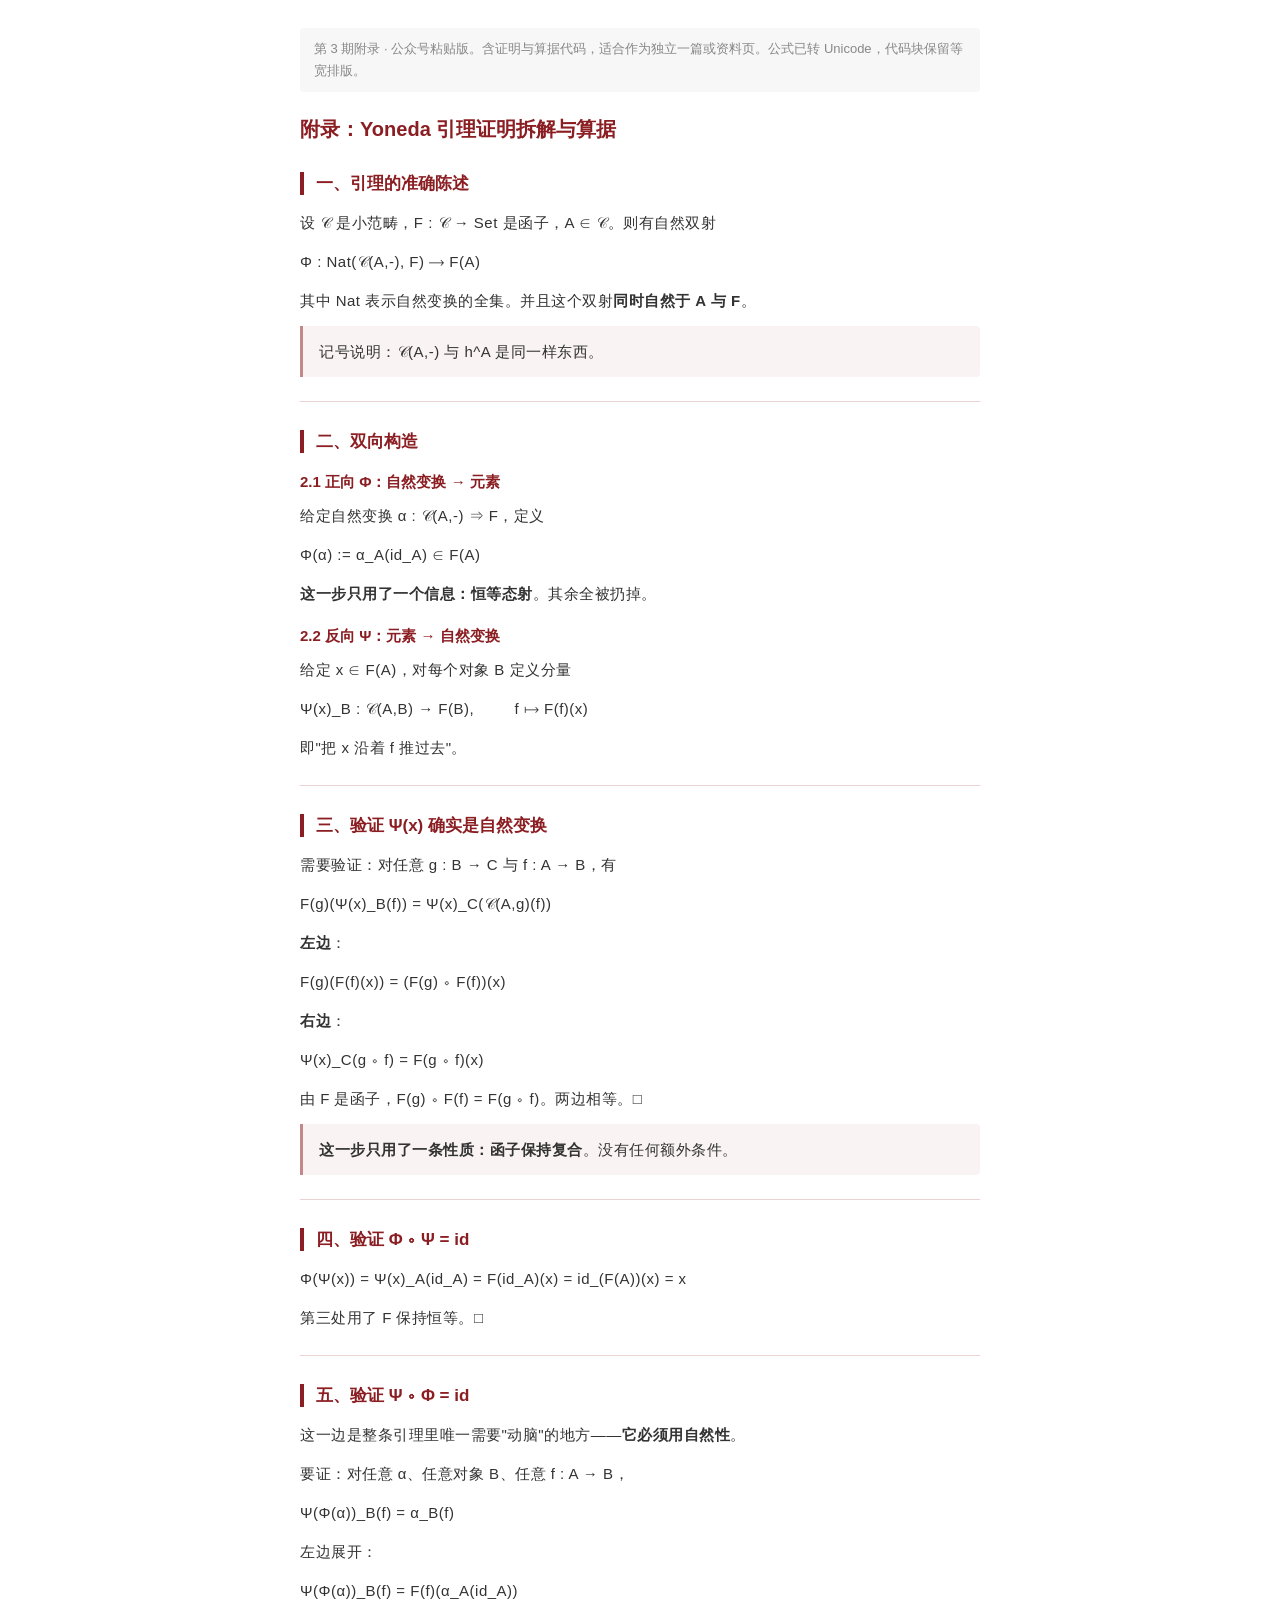
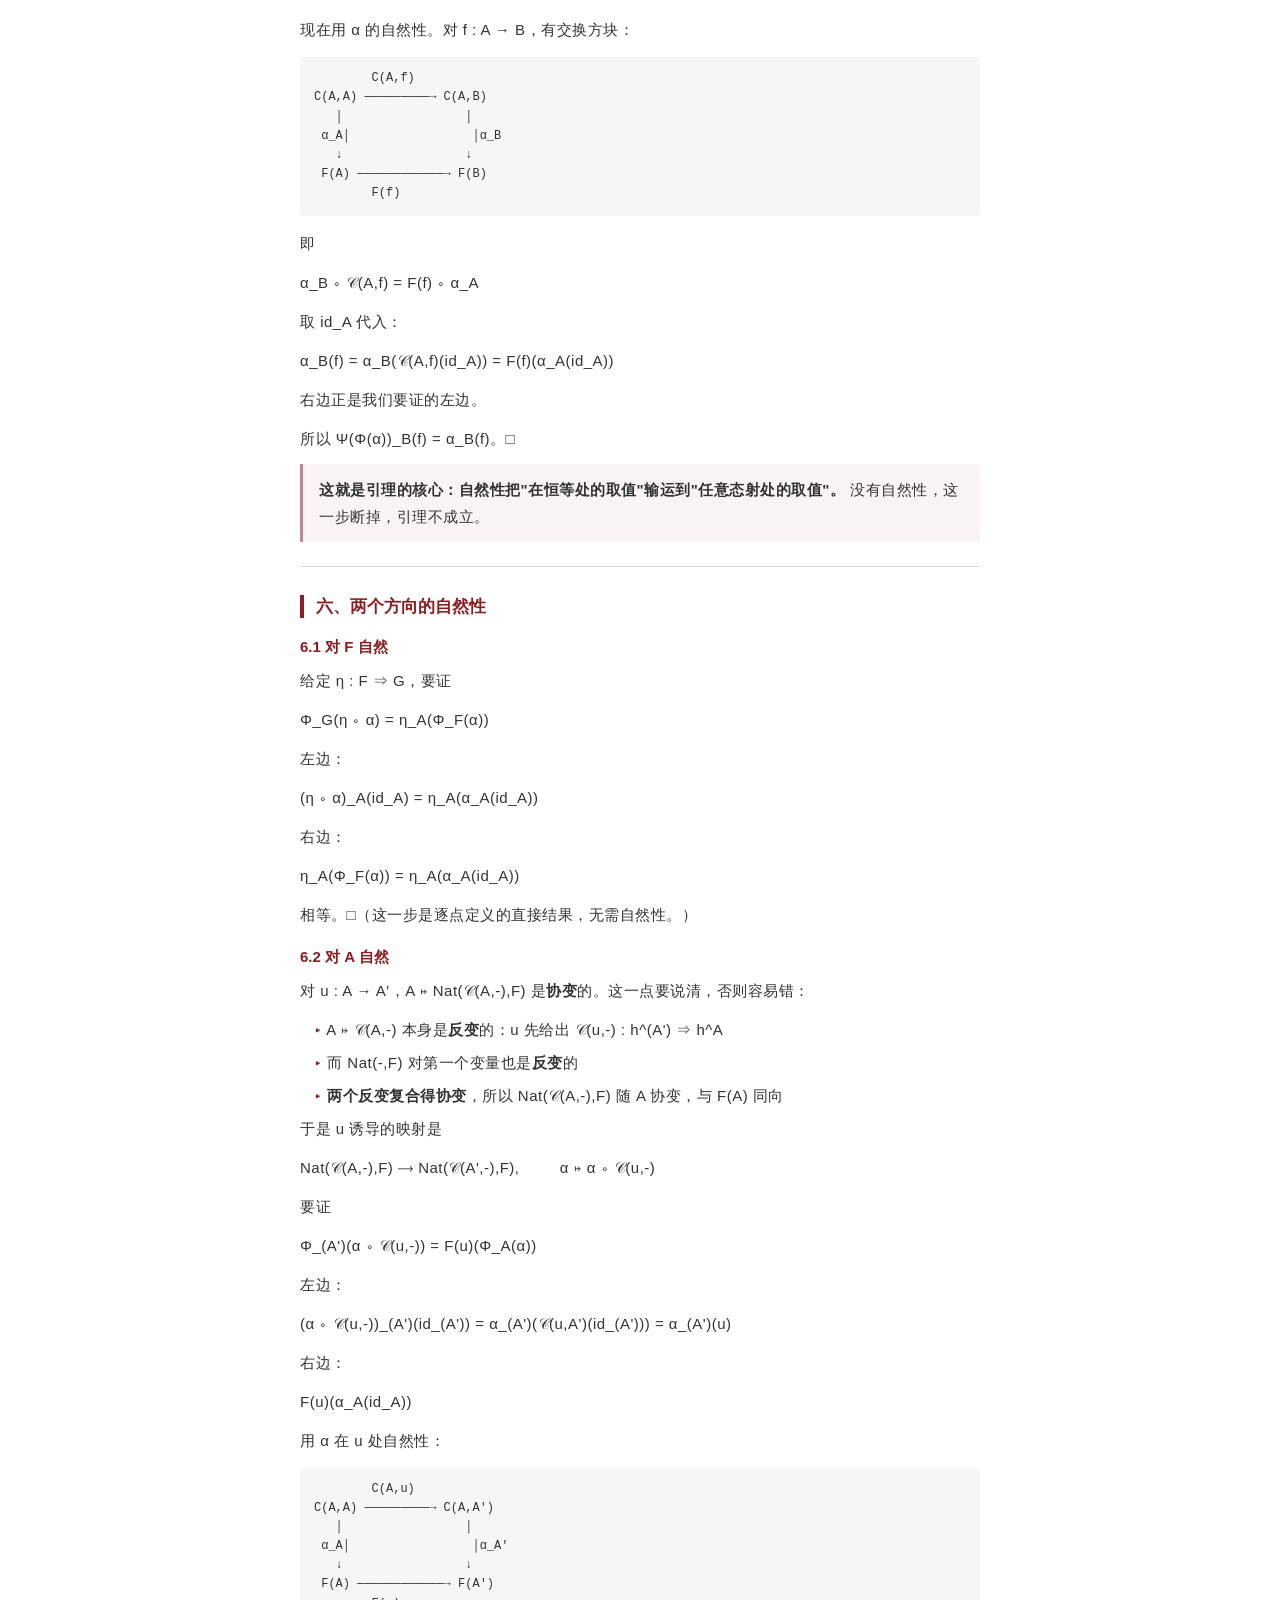
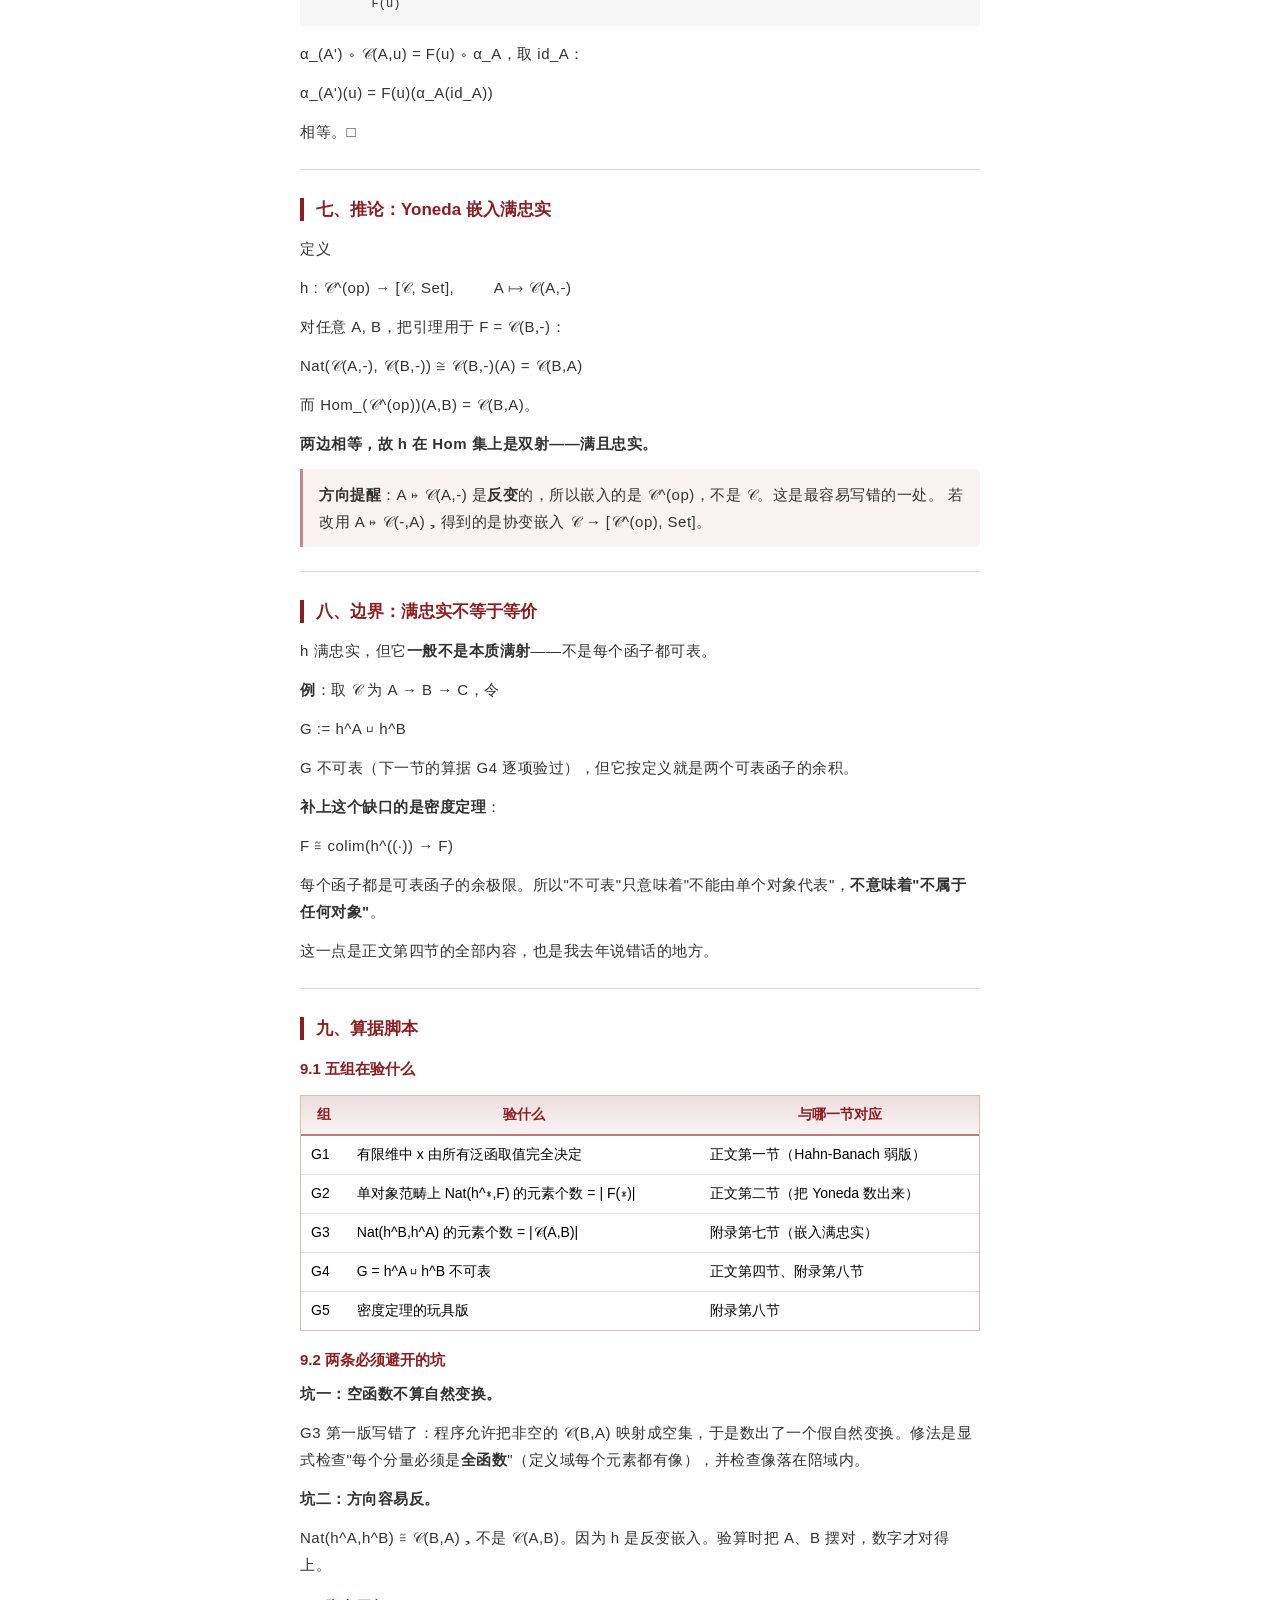
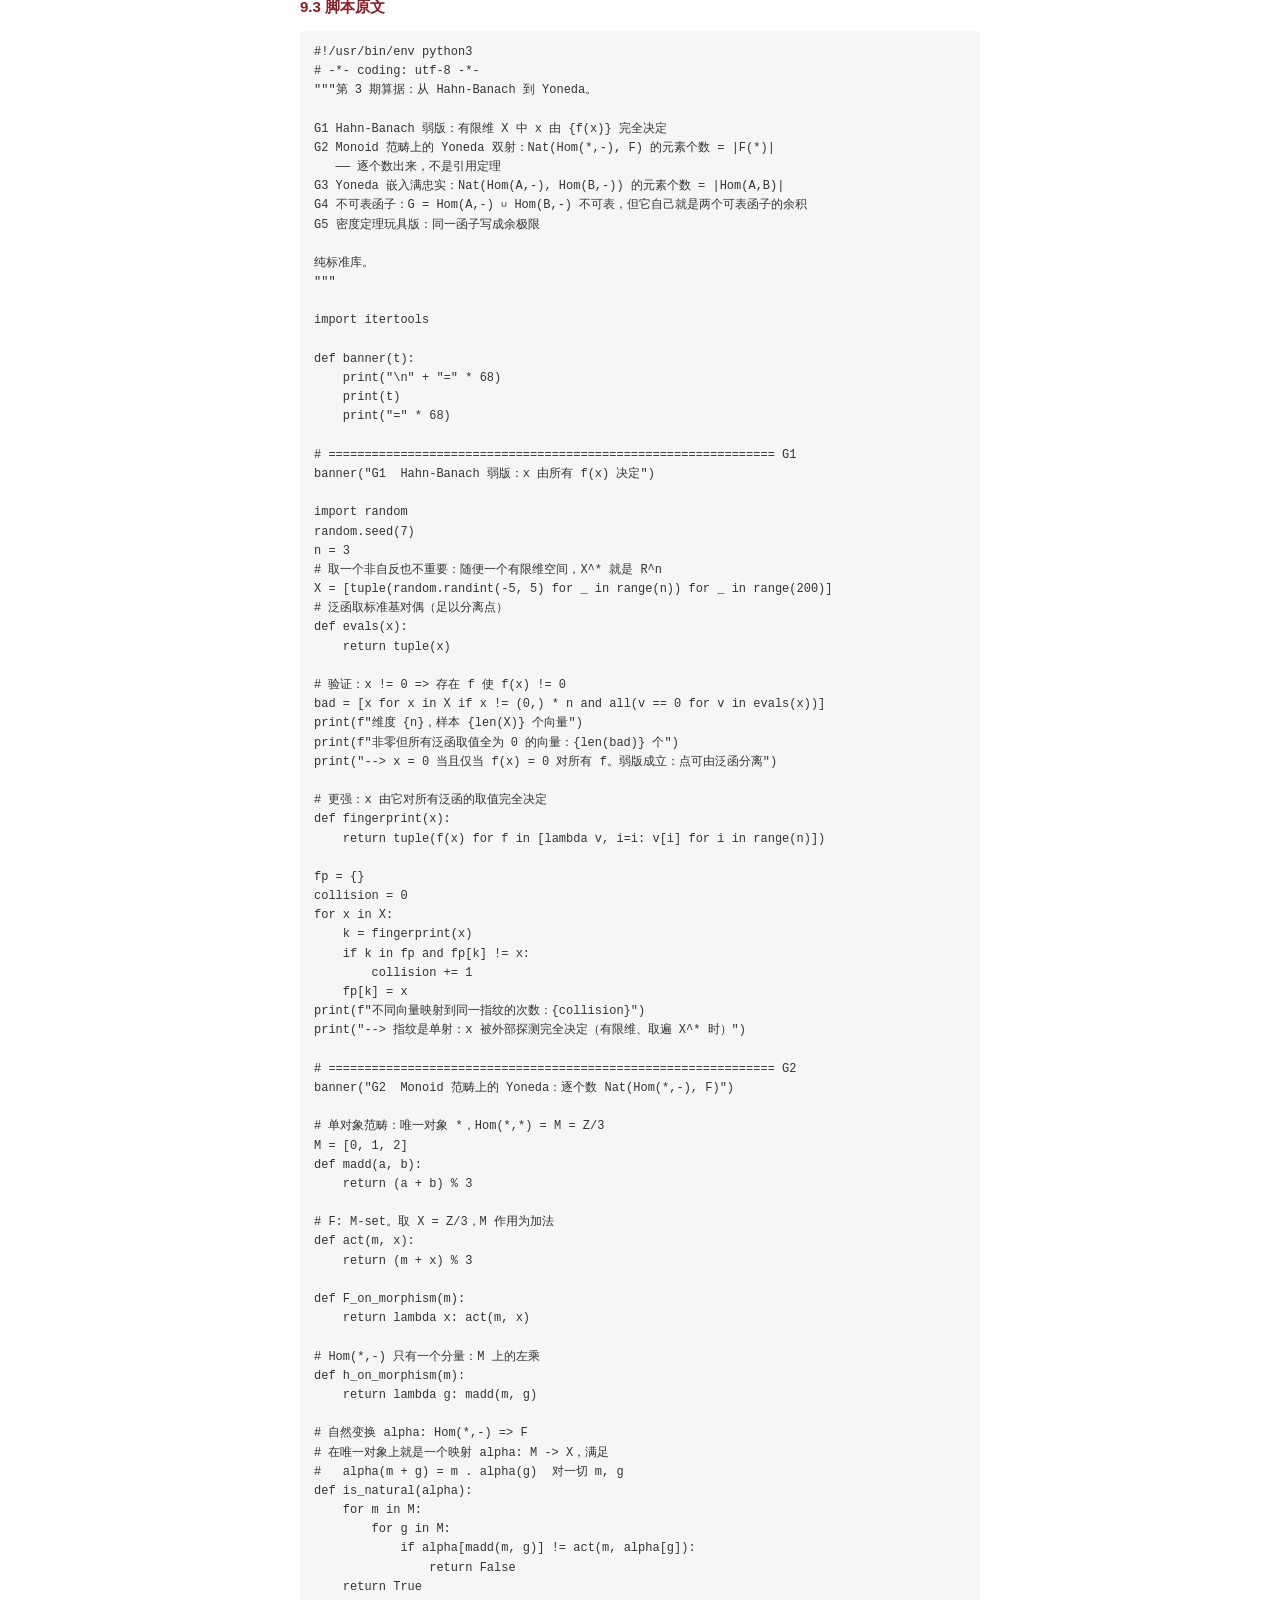
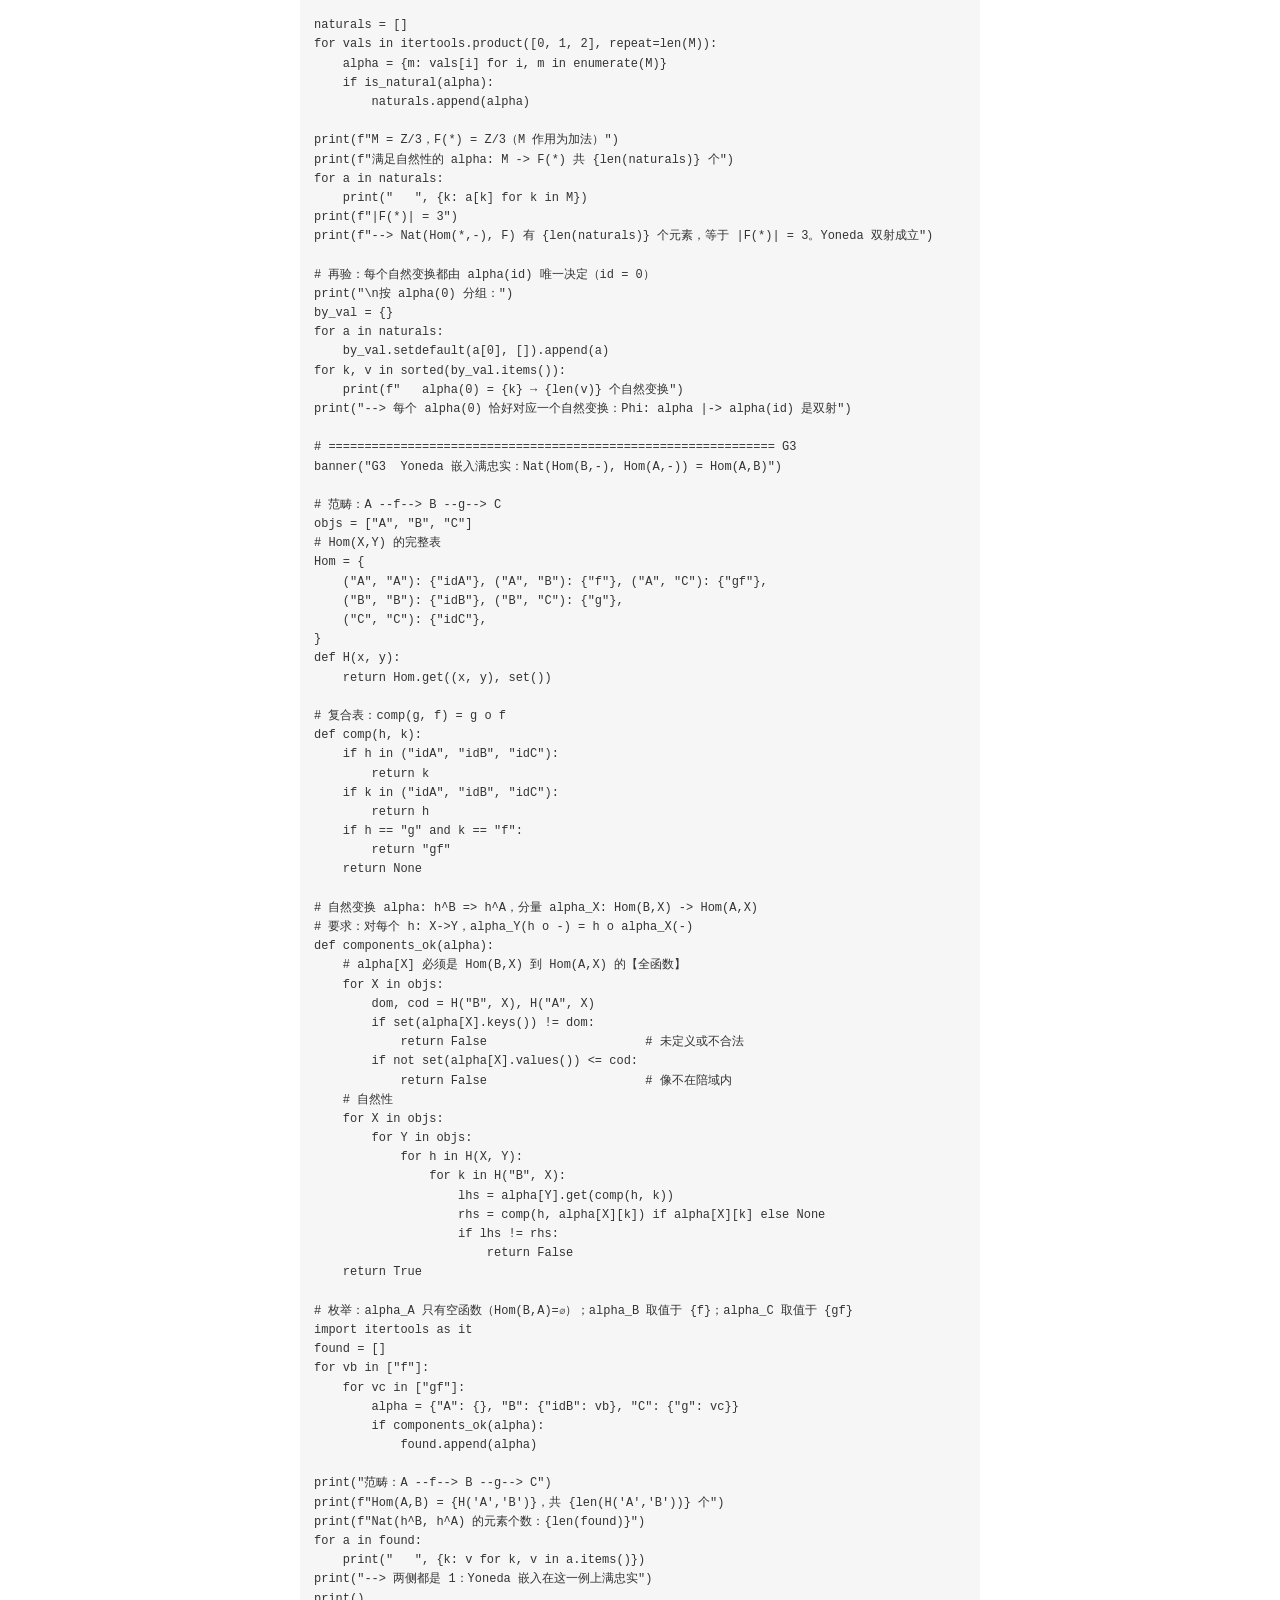
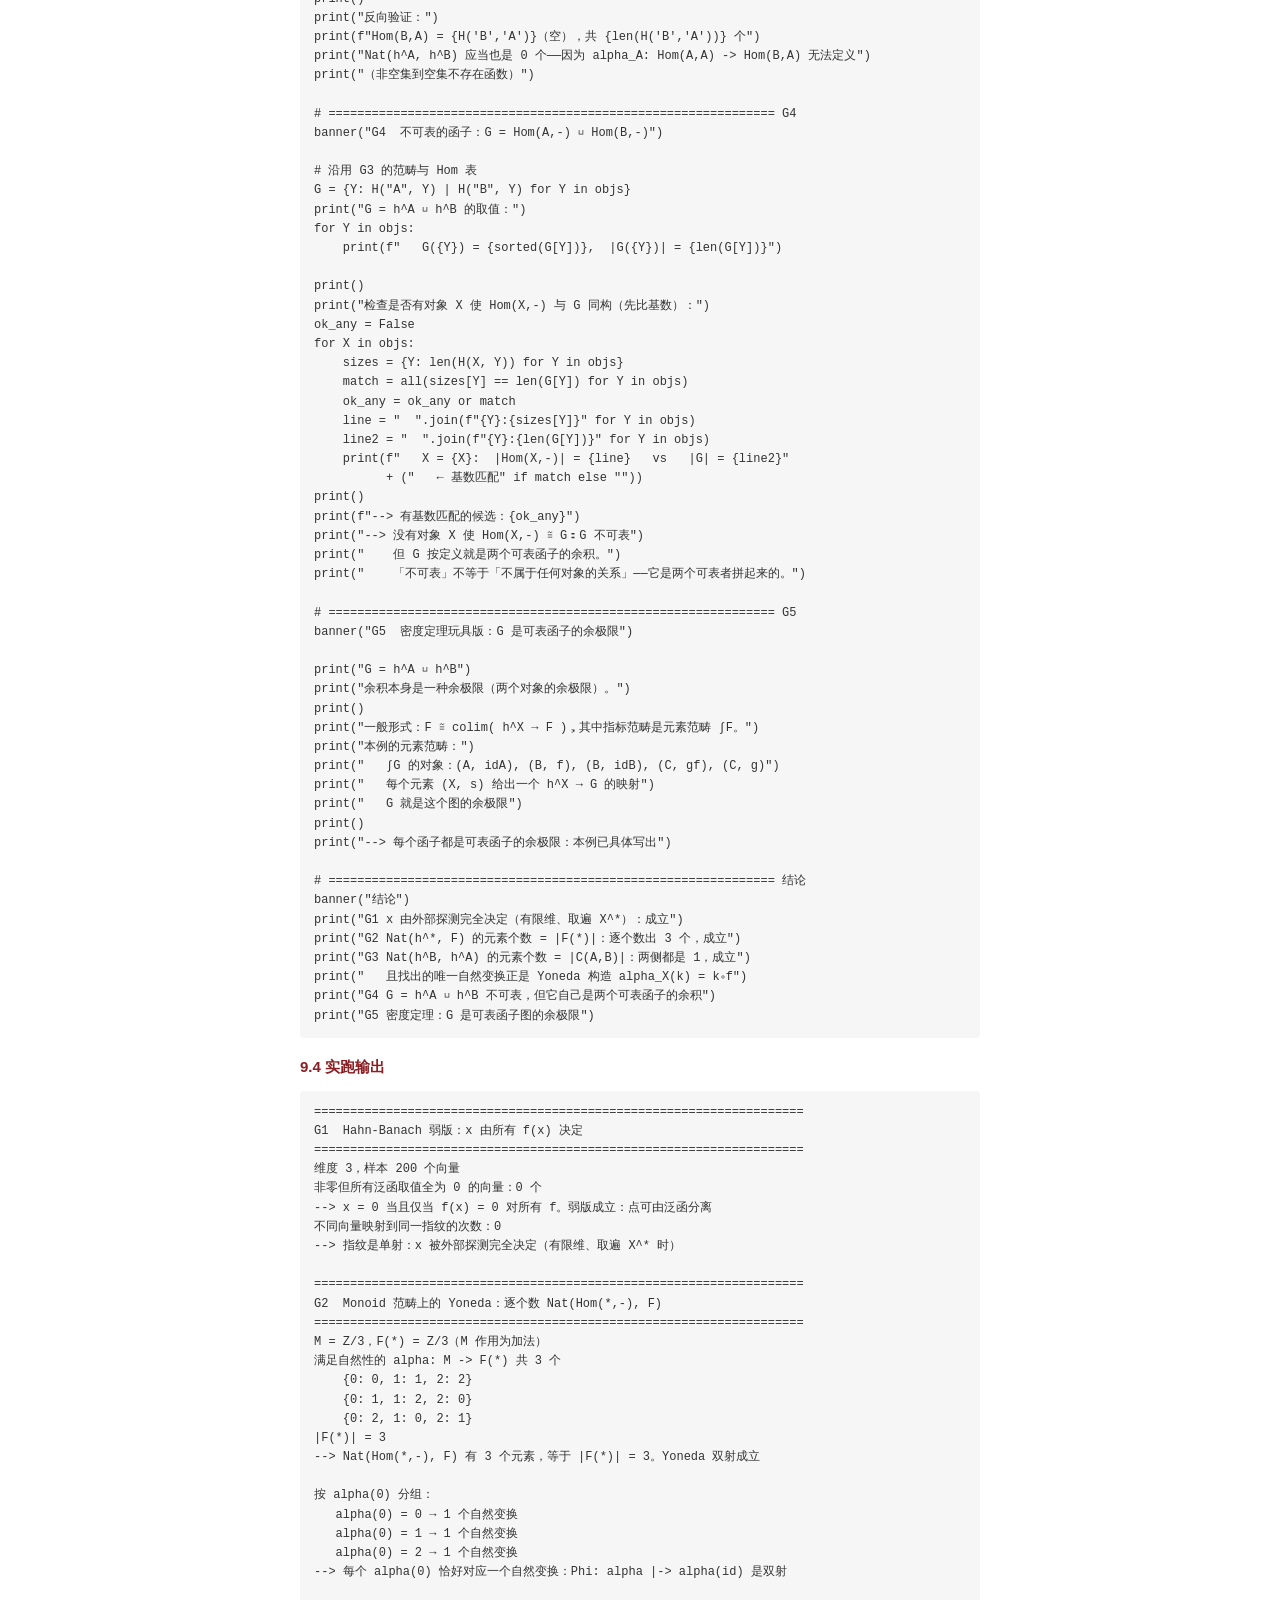
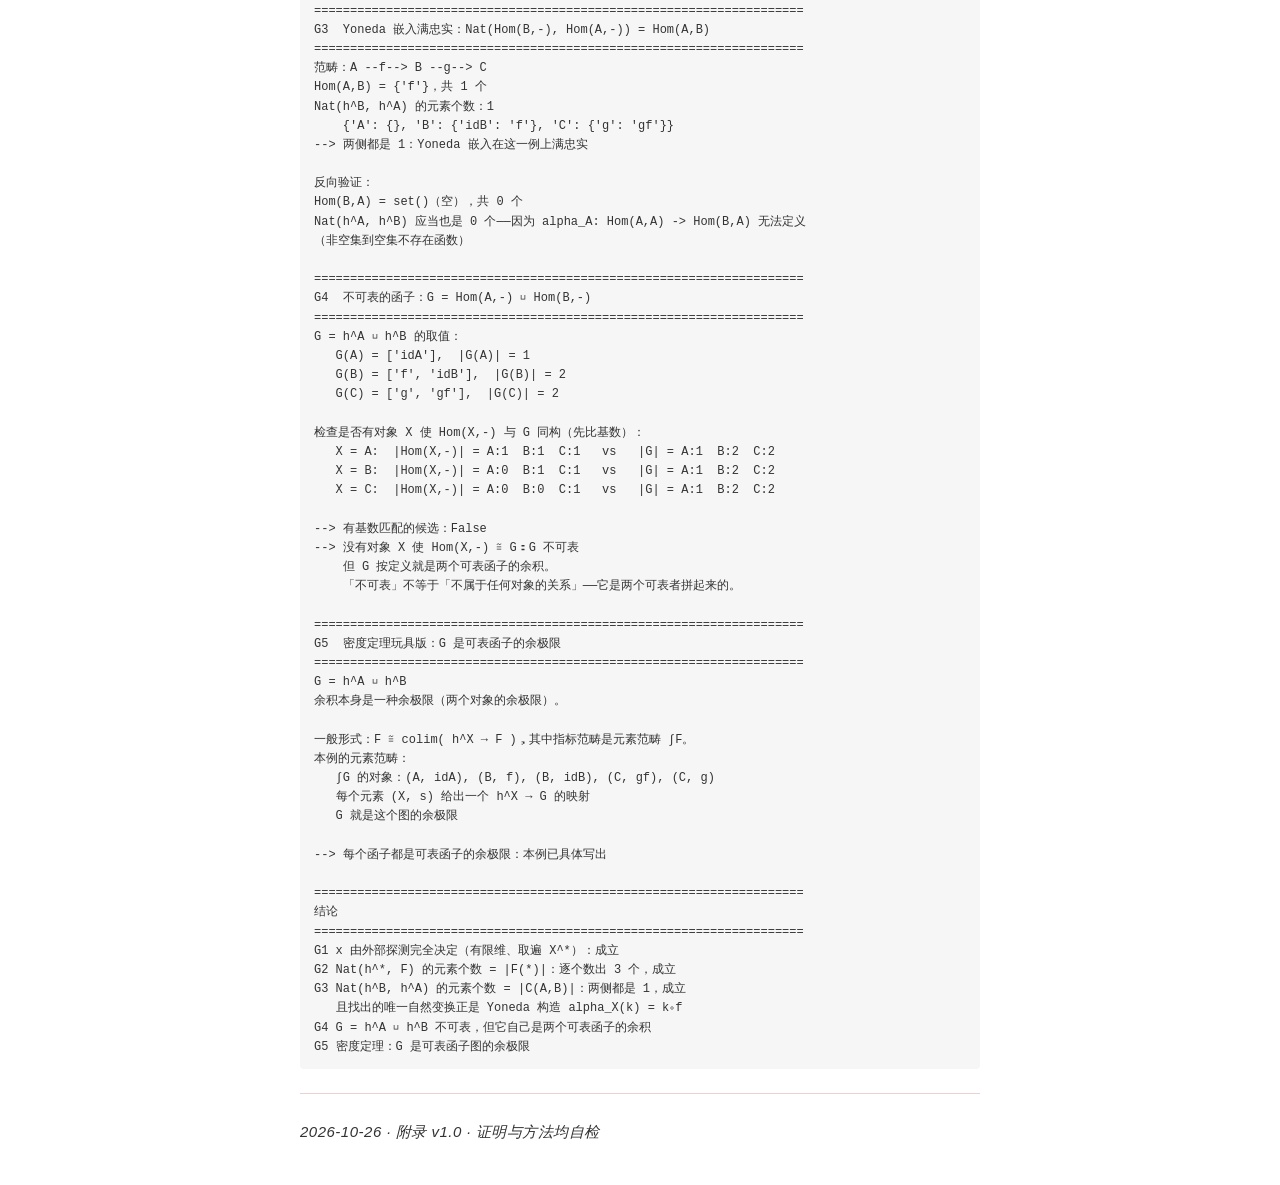
<file: dist/wechat/03-appendix.html>
<!DOCTYPE html>
<html lang="zh-CN"><head><meta charset="utf-8"><title>附录_Yoneda引理证明与算据_v1.1.md</title>
<style>
 body { margin:0;padding:28px 18px;background:#fff;
        font-family:'PingFang SC','Microsoft YaHei',sans-serif; }
 .wrap { max-width:680px;margin:0 auto; }
 .tip { font-size:13px;color:#888;line-height:1.7;padding:10px 14px;
        background:#f7f7f7;border-radius:4px;margin-bottom:22px; }
</style></head><body><div class="wrap">
<div class="tip">第 3 期附录 · 公众号粘贴版。含证明与算据代码，适合作为独立一篇或资料页。公式已转 Unicode，代码块保留等宽排版。</div>
<section style="margin: 0 0 18px 0;"><span style="font-size: 20px;font-weight: bold;color: rgb(139, 30, 34);line-height: 1.5;">附录：Yoneda 引理证明拆解与算据</span></section>
<section style="margin: 28px 0 14px 0;padding-left: 12px;border-left: 4px solid rgb(139, 30, 34);"><span style="font-size: 17px;font-weight: bold;color: rgb(139, 30, 34);">一、引理的准确陈述</span></section>
<section style="margin-bottom: 12px;"><span style="font-size: 15px;color: rgb(51, 51, 51);line-height: 1.8;letter-spacing: 0.5px;">设 𝒞 是小范畴，F : 𝒞 → Set 是函子，A ∈ 𝒞。则有自然双射</span></section>
<section style="margin-bottom: 12px;"><span style="font-size: 15px;color: rgb(51, 51, 51);line-height: 1.8;letter-spacing: 0.5px;">Φ : Nat(𝒞(A,-), F) ⟶ F(A)</span></section>
<section style="margin-bottom: 12px;"><span style="font-size: 15px;color: rgb(51, 51, 51);line-height: 1.8;letter-spacing: 0.5px;">其中 Nat 表示自然变换的全集。并且这个双射<strong>同时自然于 A 与 F</strong>。</span></section>
<section style="margin: 12px 0;padding: 12px 16px;border-left: 3px solid rgba(139, 30, 34, 0.5);background: rgba(139, 30, 34, 0.05);border-radius: 0 4px 4px 0;"><span style="font-size: 15px;color: rgb(51, 51, 51);line-height: 1.8;letter-spacing: 0.5px;">记号说明：𝒞(A,-) 与 h^A 是同一样东西。</span></section>
<section style="margin: 24px 0;"><hr style="border: none;border-top: 1px solid rgba(139,30,34,0.2);"></section>
<section style="margin: 28px 0 14px 0;padding-left: 12px;border-left: 4px solid rgb(139, 30, 34);"><span style="font-size: 17px;font-weight: bold;color: rgb(139, 30, 34);">二、双向构造</span></section>
<section style="margin: 20px 0 10px 0;"><span style="font-size: 15px;font-weight: bold;color: rgb(139, 30, 34);">2.1 正向 Φ：自然变换 → 元素</span></section>
<section style="margin-bottom: 12px;"><span style="font-size: 15px;color: rgb(51, 51, 51);line-height: 1.8;letter-spacing: 0.5px;">给定自然变换 α : 𝒞(A,-) ⇒ F，定义</span></section>
<section style="margin-bottom: 12px;"><span style="font-size: 15px;color: rgb(51, 51, 51);line-height: 1.8;letter-spacing: 0.5px;">Φ(α) := α_A(id_A) ∈ F(A)</span></section>
<section style="margin-bottom: 12px;"><span style="font-size: 15px;color: rgb(51, 51, 51);line-height: 1.8;letter-spacing: 0.5px;"><strong>这一步只用了一个信息：恒等态射</strong>。其余全被扔掉。</span></section>
<section style="margin: 20px 0 10px 0;"><span style="font-size: 15px;font-weight: bold;color: rgb(139, 30, 34);">2.2 反向 Ψ：元素 → 自然变换</span></section>
<section style="margin-bottom: 12px;"><span style="font-size: 15px;color: rgb(51, 51, 51);line-height: 1.8;letter-spacing: 0.5px;">给定 x ∈ F(A)，对每个对象 B 定义分量</span></section>
<section style="margin-bottom: 12px;"><span style="font-size: 15px;color: rgb(51, 51, 51);line-height: 1.8;letter-spacing: 0.5px;">Ψ(x)_B : 𝒞(A,B) → F(B),    f ↦ F(f)(x)</span></section>
<section style="margin-bottom: 12px;"><span style="font-size: 15px;color: rgb(51, 51, 51);line-height: 1.8;letter-spacing: 0.5px;">即"把 x 沿着 f 推过去"。</span></section>
<section style="margin: 24px 0;"><hr style="border: none;border-top: 1px solid rgba(139,30,34,0.2);"></section>
<section style="margin: 28px 0 14px 0;padding-left: 12px;border-left: 4px solid rgb(139, 30, 34);"><span style="font-size: 17px;font-weight: bold;color: rgb(139, 30, 34);">三、验证 Ψ(x) 确实是自然变换</span></section>
<section style="margin-bottom: 12px;"><span style="font-size: 15px;color: rgb(51, 51, 51);line-height: 1.8;letter-spacing: 0.5px;">需要验证：对任意 g : B → C 与 f : A → B，有</span></section>
<section style="margin-bottom: 12px;"><span style="font-size: 15px;color: rgb(51, 51, 51);line-height: 1.8;letter-spacing: 0.5px;">F(g)(Ψ(x)_B(f)) = Ψ(x)_C(𝒞(A,g)(f))</span></section>
<section style="margin-bottom: 12px;"><span style="font-size: 15px;color: rgb(51, 51, 51);line-height: 1.8;letter-spacing: 0.5px;"><strong>左边</strong>：</span></section>
<section style="margin-bottom: 12px;"><span style="font-size: 15px;color: rgb(51, 51, 51);line-height: 1.8;letter-spacing: 0.5px;">F(g)(F(f)(x)) = (F(g) ∘ F(f))(x)</span></section>
<section style="margin-bottom: 12px;"><span style="font-size: 15px;color: rgb(51, 51, 51);line-height: 1.8;letter-spacing: 0.5px;"><strong>右边</strong>：</span></section>
<section style="margin-bottom: 12px;"><span style="font-size: 15px;color: rgb(51, 51, 51);line-height: 1.8;letter-spacing: 0.5px;">Ψ(x)_C(g ∘ f) = F(g ∘ f)(x)</span></section>
<section style="margin-bottom: 12px;"><span style="font-size: 15px;color: rgb(51, 51, 51);line-height: 1.8;letter-spacing: 0.5px;">由 F 是函子，F(g) ∘ F(f) = F(g ∘ f)。两边相等。□</span></section>
<section style="margin: 12px 0;padding: 12px 16px;border-left: 3px solid rgba(139, 30, 34, 0.5);background: rgba(139, 30, 34, 0.05);border-radius: 0 4px 4px 0;"><span style="font-size: 15px;color: rgb(51, 51, 51);line-height: 1.8;letter-spacing: 0.5px;"><strong>这一步只用了一条性质：函子保持复合</strong>。没有任何额外条件。</span></section>
<section style="margin: 24px 0;"><hr style="border: none;border-top: 1px solid rgba(139,30,34,0.2);"></section>
<section style="margin: 28px 0 14px 0;padding-left: 12px;border-left: 4px solid rgb(139, 30, 34);"><span style="font-size: 17px;font-weight: bold;color: rgb(139, 30, 34);">四、验证 Φ ∘ Ψ = id</span></section>
<section style="margin-bottom: 12px;"><span style="font-size: 15px;color: rgb(51, 51, 51);line-height: 1.8;letter-spacing: 0.5px;">Φ(Ψ(x)) = Ψ(x)_A(id_A) = F(id_A)(x) = id_(F(A))(x) = x</span></section>
<section style="margin-bottom: 12px;"><span style="font-size: 15px;color: rgb(51, 51, 51);line-height: 1.8;letter-spacing: 0.5px;">第三处用了 F 保持恒等。□</span></section>
<section style="margin: 24px 0;"><hr style="border: none;border-top: 1px solid rgba(139,30,34,0.2);"></section>
<section style="margin: 28px 0 14px 0;padding-left: 12px;border-left: 4px solid rgb(139, 30, 34);"><span style="font-size: 17px;font-weight: bold;color: rgb(139, 30, 34);">五、验证 Ψ ∘ Φ = id</span></section>
<section style="margin-bottom: 12px;"><span style="font-size: 15px;color: rgb(51, 51, 51);line-height: 1.8;letter-spacing: 0.5px;">这一边是整条引理里唯一需要"动脑"的地方——<strong>它必须用自然性</strong>。</span></section>
<section style="margin-bottom: 12px;"><span style="font-size: 15px;color: rgb(51, 51, 51);line-height: 1.8;letter-spacing: 0.5px;">要证：对任意 α、任意对象 B、任意 f : A → B，</span></section>
<section style="margin-bottom: 12px;"><span style="font-size: 15px;color: rgb(51, 51, 51);line-height: 1.8;letter-spacing: 0.5px;">Ψ(Φ(α))_B(f) = α_B(f)</span></section>
<section style="margin-bottom: 12px;"><span style="font-size: 15px;color: rgb(51, 51, 51);line-height: 1.8;letter-spacing: 0.5px;">左边展开：</span></section>
<section style="margin-bottom: 12px;"><span style="font-size: 15px;color: rgb(51, 51, 51);line-height: 1.8;letter-spacing: 0.5px;">Ψ(Φ(α))_B(f) = F(f)(α_A(id_A))</span></section>
<section style="margin-bottom: 12px;"><span style="font-size: 15px;color: rgb(51, 51, 51);line-height: 1.8;letter-spacing: 0.5px;">现在用 α 的自然性。对 f : A → B，有交换方块：</span></section>
<section style="margin: 14px 0;padding: 12px 14px;background: #f6f6f6;border-radius: 4px;overflow-x: auto;"><pre style="margin: 0;font-size: 12px;line-height: 1.6;font-family: Consolas, Menlo, monospace;color: #333;white-space: pre;">        C(A,f)
C(A,A) ─────────→ C(A,B)
   │                 │
 α_A│                 │α_B
   ↓                 ↓
 F(A) ────────────→ F(B)
        F(f)</pre></section>
<section style="margin-bottom: 12px;"><span style="font-size: 15px;color: rgb(51, 51, 51);line-height: 1.8;letter-spacing: 0.5px;">即</span></section>
<section style="margin-bottom: 12px;"><span style="font-size: 15px;color: rgb(51, 51, 51);line-height: 1.8;letter-spacing: 0.5px;">α_B ∘ 𝒞(A,f) = F(f) ∘ α_A</span></section>
<section style="margin-bottom: 12px;"><span style="font-size: 15px;color: rgb(51, 51, 51);line-height: 1.8;letter-spacing: 0.5px;">取 id_A 代入：</span></section>
<section style="margin-bottom: 12px;"><span style="font-size: 15px;color: rgb(51, 51, 51);line-height: 1.8;letter-spacing: 0.5px;">α_B(f) = α_B(𝒞(A,f)(id_A)) = F(f)(α_A(id_A))</span></section>
<section style="margin-bottom: 12px;"><span style="font-size: 15px;color: rgb(51, 51, 51);line-height: 1.8;letter-spacing: 0.5px;">右边正是我们要证的左边。</span></section>
<section style="margin-bottom: 12px;"><span style="font-size: 15px;color: rgb(51, 51, 51);line-height: 1.8;letter-spacing: 0.5px;">所以 Ψ(Φ(α))_B(f) = α_B(f)。□</span></section>
<section style="margin: 12px 0;padding: 12px 16px;border-left: 3px solid rgba(139, 30, 34, 0.5);background: rgba(139, 30, 34, 0.05);border-radius: 0 4px 4px 0;"><span style="font-size: 15px;color: rgb(51, 51, 51);line-height: 1.8;letter-spacing: 0.5px;"><strong>这就是引理的核心：自然性把"在恒等处的取值"输运到"任意态射处的取值"。</strong> 没有自然性，这一步断掉，引理不成立。</span></section>
<section style="margin: 24px 0;"><hr style="border: none;border-top: 1px solid rgba(139,30,34,0.2);"></section>
<section style="margin: 28px 0 14px 0;padding-left: 12px;border-left: 4px solid rgb(139, 30, 34);"><span style="font-size: 17px;font-weight: bold;color: rgb(139, 30, 34);">六、两个方向的自然性</span></section>
<section style="margin: 20px 0 10px 0;"><span style="font-size: 15px;font-weight: bold;color: rgb(139, 30, 34);">6.1 对 F 自然</span></section>
<section style="margin-bottom: 12px;"><span style="font-size: 15px;color: rgb(51, 51, 51);line-height: 1.8;letter-spacing: 0.5px;">给定 η : F ⇒ G，要证</span></section>
<section style="margin-bottom: 12px;"><span style="font-size: 15px;color: rgb(51, 51, 51);line-height: 1.8;letter-spacing: 0.5px;">Φ_G(η ∘ α) = η_A(Φ_F(α))</span></section>
<section style="margin-bottom: 12px;"><span style="font-size: 15px;color: rgb(51, 51, 51);line-height: 1.8;letter-spacing: 0.5px;">左边：</span></section>
<section style="margin-bottom: 12px;"><span style="font-size: 15px;color: rgb(51, 51, 51);line-height: 1.8;letter-spacing: 0.5px;">(η ∘ α)_A(id_A) = η_A(α_A(id_A))</span></section>
<section style="margin-bottom: 12px;"><span style="font-size: 15px;color: rgb(51, 51, 51);line-height: 1.8;letter-spacing: 0.5px;">右边：</span></section>
<section style="margin-bottom: 12px;"><span style="font-size: 15px;color: rgb(51, 51, 51);line-height: 1.8;letter-spacing: 0.5px;">η_A(Φ_F(α)) = η_A(α_A(id_A))</span></section>
<section style="margin-bottom: 12px;"><span style="font-size: 15px;color: rgb(51, 51, 51);line-height: 1.8;letter-spacing: 0.5px;">相等。□（这一步是逐点定义的直接结果，无需自然性。）</span></section>
<section style="margin: 20px 0 10px 0;"><span style="font-size: 15px;font-weight: bold;color: rgb(139, 30, 34);">6.2 对 A 自然</span></section>
<section style="margin-bottom: 12px;"><span style="font-size: 15px;color: rgb(51, 51, 51);line-height: 1.8;letter-spacing: 0.5px;">对 u : A → A'，A ↦ Nat(𝒞(A,-),F) 是<strong>协变</strong>的。这一点要说清，否则容易错：</span></section>
<section style="margin-bottom: 6px;padding-left: 14px;"><span style="font-size: 15px;color: rgb(51, 51, 51);line-height: 1.8;letter-spacing: 0.5px;"><span style="color: rgb(139, 30, 34);">▸</span>&nbsp;A ↦ 𝒞(A,-) 本身是<strong>反变</strong>的：u 先给出 𝒞(u,-) : h^(A') ⇒ h^A</span></section>
<section style="margin-bottom: 6px;padding-left: 14px;"><span style="font-size: 15px;color: rgb(51, 51, 51);line-height: 1.8;letter-spacing: 0.5px;"><span style="color: rgb(139, 30, 34);">▸</span>&nbsp;而 Nat(-,F) 对第一个变量也是<strong>反变</strong>的</span></section>
<section style="margin-bottom: 6px;padding-left: 14px;"><span style="font-size: 15px;color: rgb(51, 51, 51);line-height: 1.8;letter-spacing: 0.5px;"><span style="color: rgb(139, 30, 34);">▸</span>&nbsp;<strong>两个反变复合得协变</strong>，所以 Nat(𝒞(A,-),F) 随 A 协变，与 F(A) 同向</span></section>
<section style="margin-bottom: 12px;"><span style="font-size: 15px;color: rgb(51, 51, 51);line-height: 1.8;letter-spacing: 0.5px;">于是 u 诱导的映射是</span></section>
<section style="margin-bottom: 12px;"><span style="font-size: 15px;color: rgb(51, 51, 51);line-height: 1.8;letter-spacing: 0.5px;">Nat(𝒞(A,-),F) ⟶ Nat(𝒞(A',-),F),    α ↦ α ∘ 𝒞(u,-)</span></section>
<section style="margin-bottom: 12px;"><span style="font-size: 15px;color: rgb(51, 51, 51);line-height: 1.8;letter-spacing: 0.5px;">要证</span></section>
<section style="margin-bottom: 12px;"><span style="font-size: 15px;color: rgb(51, 51, 51);line-height: 1.8;letter-spacing: 0.5px;">Φ_(A')(α ∘ 𝒞(u,-)) = F(u)(Φ_A(α))</span></section>
<section style="margin-bottom: 12px;"><span style="font-size: 15px;color: rgb(51, 51, 51);line-height: 1.8;letter-spacing: 0.5px;">左边：</span></section>
<section style="margin-bottom: 12px;"><span style="font-size: 15px;color: rgb(51, 51, 51);line-height: 1.8;letter-spacing: 0.5px;">(α ∘ 𝒞(u,-))_(A')(id_(A')) = α_(A')(𝒞(u,A')(id_(A'))) = α_(A')(u)</span></section>
<section style="margin-bottom: 12px;"><span style="font-size: 15px;color: rgb(51, 51, 51);line-height: 1.8;letter-spacing: 0.5px;">右边：</span></section>
<section style="margin-bottom: 12px;"><span style="font-size: 15px;color: rgb(51, 51, 51);line-height: 1.8;letter-spacing: 0.5px;">F(u)(α_A(id_A))</span></section>
<section style="margin-bottom: 12px;"><span style="font-size: 15px;color: rgb(51, 51, 51);line-height: 1.8;letter-spacing: 0.5px;">用 α 在 u 处自然性：</span></section>
<section style="margin: 14px 0;padding: 12px 14px;background: #f6f6f6;border-radius: 4px;overflow-x: auto;"><pre style="margin: 0;font-size: 12px;line-height: 1.6;font-family: Consolas, Menlo, monospace;color: #333;white-space: pre;">        C(A,u)
C(A,A) ─────────→ C(A,A')
   │                 │
 α_A│                 │α_A'
   ↓                 ↓
 F(A) ────────────→ F(A')
        F(u)</pre></section>
<section style="margin-bottom: 12px;"><span style="font-size: 15px;color: rgb(51, 51, 51);line-height: 1.8;letter-spacing: 0.5px;">α_(A') ∘ 𝒞(A,u) = F(u) ∘ α_A，取 id_A：</span></section>
<section style="margin-bottom: 12px;"><span style="font-size: 15px;color: rgb(51, 51, 51);line-height: 1.8;letter-spacing: 0.5px;">α_(A')(u) = F(u)(α_A(id_A))</span></section>
<section style="margin-bottom: 12px;"><span style="font-size: 15px;color: rgb(51, 51, 51);line-height: 1.8;letter-spacing: 0.5px;">相等。□</span></section>
<section style="margin: 24px 0;"><hr style="border: none;border-top: 1px solid rgba(139,30,34,0.2);"></section>
<section style="margin: 28px 0 14px 0;padding-left: 12px;border-left: 4px solid rgb(139, 30, 34);"><span style="font-size: 17px;font-weight: bold;color: rgb(139, 30, 34);">七、推论：Yoneda 嵌入满忠实</span></section>
<section style="margin-bottom: 12px;"><span style="font-size: 15px;color: rgb(51, 51, 51);line-height: 1.8;letter-spacing: 0.5px;">定义</span></section>
<section style="margin-bottom: 12px;"><span style="font-size: 15px;color: rgb(51, 51, 51);line-height: 1.8;letter-spacing: 0.5px;">h : 𝒞^(op) → [𝒞, Set],    A ↦ 𝒞(A,-)</span></section>
<section style="margin-bottom: 12px;"><span style="font-size: 15px;color: rgb(51, 51, 51);line-height: 1.8;letter-spacing: 0.5px;">对任意 A, B，把引理用于 F = 𝒞(B,-)：</span></section>
<section style="margin-bottom: 12px;"><span style="font-size: 15px;color: rgb(51, 51, 51);line-height: 1.8;letter-spacing: 0.5px;">Nat(𝒞(A,-), 𝒞(B,-)) ≅ 𝒞(B,-)(A) = 𝒞(B,A)</span></section>
<section style="margin-bottom: 12px;"><span style="font-size: 15px;color: rgb(51, 51, 51);line-height: 1.8;letter-spacing: 0.5px;">而 Hom_(𝒞^(op))(A,B) = 𝒞(B,A)。</span></section>
<section style="margin-bottom: 12px;"><span style="font-size: 15px;color: rgb(51, 51, 51);line-height: 1.8;letter-spacing: 0.5px;"><strong>两边相等，故 h 在 Hom 集上是双射——满且忠实。</strong></span></section>
<section style="margin: 12px 0;padding: 12px 16px;border-left: 3px solid rgba(139, 30, 34, 0.5);background: rgba(139, 30, 34, 0.05);border-radius: 0 4px 4px 0;"><span style="font-size: 15px;color: rgb(51, 51, 51);line-height: 1.8;letter-spacing: 0.5px;"><strong>方向提醒</strong>：A ↦ 𝒞(A,-) 是<strong>反变</strong>的，所以嵌入的是 𝒞^(op)，不是 𝒞。这是最容易写错的一处。 若改用 A ↦ 𝒞(-,A)，得到的是协变嵌入 𝒞 → [𝒞^(op), Set]。</span></section>
<section style="margin: 24px 0;"><hr style="border: none;border-top: 1px solid rgba(139,30,34,0.2);"></section>
<section style="margin: 28px 0 14px 0;padding-left: 12px;border-left: 4px solid rgb(139, 30, 34);"><span style="font-size: 17px;font-weight: bold;color: rgb(139, 30, 34);">八、边界：满忠实不等于等价</span></section>
<section style="margin-bottom: 12px;"><span style="font-size: 15px;color: rgb(51, 51, 51);line-height: 1.8;letter-spacing: 0.5px;">h 满忠实，但它<strong>一般不是本质满射</strong>——不是每个函子都可表。</span></section>
<section style="margin-bottom: 12px;"><span style="font-size: 15px;color: rgb(51, 51, 51);line-height: 1.8;letter-spacing: 0.5px;"><strong>例</strong>：取 𝒞 为 A → B → C，令</span></section>
<section style="margin-bottom: 12px;"><span style="font-size: 15px;color: rgb(51, 51, 51);line-height: 1.8;letter-spacing: 0.5px;">G := h^A ⊔ h^B</span></section>
<section style="margin-bottom: 12px;"><span style="font-size: 15px;color: rgb(51, 51, 51);line-height: 1.8;letter-spacing: 0.5px;">G 不可表（下一节的算据 G4 逐项验过），但它按定义就是两个可表函子的余积。</span></section>
<section style="margin-bottom: 12px;"><span style="font-size: 15px;color: rgb(51, 51, 51);line-height: 1.8;letter-spacing: 0.5px;"><strong>补上这个缺口的是密度定理</strong>：</span></section>
<section style="margin-bottom: 12px;"><span style="font-size: 15px;color: rgb(51, 51, 51);line-height: 1.8;letter-spacing: 0.5px;">F ≅ colim(h^((·)) → F)</span></section>
<section style="margin-bottom: 12px;"><span style="font-size: 15px;color: rgb(51, 51, 51);line-height: 1.8;letter-spacing: 0.5px;">每个函子都是可表函子的余极限。所以"不可表"只意味着"不能由单个对象代表"，<strong>不意味着"不属于任何对象"</strong>。</span></section>
<section style="margin-bottom: 12px;"><span style="font-size: 15px;color: rgb(51, 51, 51);line-height: 1.8;letter-spacing: 0.5px;">这一点是正文第四节的全部内容，也是我去年说错话的地方。</span></section>
<section style="margin: 24px 0;"><hr style="border: none;border-top: 1px solid rgba(139,30,34,0.2);"></section>
<section style="margin: 28px 0 14px 0;padding-left: 12px;border-left: 4px solid rgb(139, 30, 34);"><span style="font-size: 17px;font-weight: bold;color: rgb(139, 30, 34);">九、算据脚本</span></section>
<section style="margin: 20px 0 10px 0;"><span style="font-size: 15px;font-weight: bold;color: rgb(139, 30, 34);">9.1 五组在验什么</span></section>
<table style="width: 100%;border-collapse: separate;border-spacing: 0px;margin: 16px 0;font-size: 14px;border: 1px solid rgba(139, 30, 34, 0.3);"><thead><tr><th style="background: linear-gradient(rgba(139,30,34,0.15), rgba(139,30,34,0.05));padding: 10px;border-bottom: 2px solid rgba(139,30,34,0.5);text-align: center;font-weight: bold;color: rgb(139, 30, 34);"><section><span leaf="">组</span></section></th><th style="background: linear-gradient(rgba(139,30,34,0.15), rgba(139,30,34,0.05));padding: 10px;border-bottom: 2px solid rgba(139,30,34,0.5);text-align: center;font-weight: bold;color: rgb(139, 30, 34);"><section><span leaf="">验什么</span></section></th><th style="background: linear-gradient(rgba(139,30,34,0.15), rgba(139,30,34,0.05));padding: 10px;border-bottom: 2px solid rgba(139,30,34,0.5);text-align: center;font-weight: bold;color: rgb(139, 30, 34);"><section><span leaf="">与哪一节对应</span></section></th></tr></thead><tbody><tr><td style="padding: 10px;border-bottom: 1px solid rgba(139,30,34,0.15);text-align: left;vertical-align: top;"><section><span leaf="">G1</span></section></td><td style="padding: 10px;border-bottom: 1px solid rgba(139,30,34,0.15);text-align: left;vertical-align: top;"><section><span leaf="">有限维中 x 由所有泛函取值完全决定</span></section></td><td style="padding: 10px;border-bottom: 1px solid rgba(139,30,34,0.15);text-align: left;vertical-align: top;"><section><span leaf="">正文第一节（Hahn-Banach 弱版）</span></section></td></tr><tr><td style="padding: 10px;border-bottom: 1px solid rgba(139,30,34,0.15);text-align: left;vertical-align: top;"><section><span leaf="">G2</span></section></td><td style="padding: 10px;border-bottom: 1px solid rgba(139,30,34,0.15);text-align: left;vertical-align: top;"><section><span leaf="">单对象范畴上 Nat(h^∗,F) 的元素个数 = | F(∗)|</span></section></td><td style="padding: 10px;border-bottom: 1px solid rgba(139,30,34,0.15);text-align: left;vertical-align: top;"><section><span leaf="">正文第二节（把 Yoneda 数出来）</span></section></td></tr><tr><td style="padding: 10px;border-bottom: 1px solid rgba(139,30,34,0.15);text-align: left;vertical-align: top;"><section><span leaf="">G3</span></section></td><td style="padding: 10px;border-bottom: 1px solid rgba(139,30,34,0.15);text-align: left;vertical-align: top;"><section><span leaf="">Nat(h^B,h^A) 的元素个数 = |𝒞(A,B)|</span></section></td><td style="padding: 10px;border-bottom: 1px solid rgba(139,30,34,0.15);text-align: left;vertical-align: top;"><section><span leaf="">附录第七节（嵌入满忠实）</span></section></td></tr><tr><td style="padding: 10px;border-bottom: 1px solid rgba(139,30,34,0.15);text-align: left;vertical-align: top;"><section><span leaf="">G4</span></section></td><td style="padding: 10px;border-bottom: 1px solid rgba(139,30,34,0.15);text-align: left;vertical-align: top;"><section><span leaf="">G = h^A ⊔ h^B 不可表</span></section></td><td style="padding: 10px;border-bottom: 1px solid rgba(139,30,34,0.15);text-align: left;vertical-align: top;"><section><span leaf="">正文第四节、附录第八节</span></section></td></tr><tr><td style="padding: 10px;text-align: left;vertical-align: top;"><section><span leaf="">G5</span></section></td><td style="padding: 10px;text-align: left;vertical-align: top;"><section><span leaf="">密度定理的玩具版</span></section></td><td style="padding: 10px;text-align: left;vertical-align: top;"><section><span leaf="">附录第八节</span></section></td></tr></tbody></table>
<section style="margin: 20px 0 10px 0;"><span style="font-size: 15px;font-weight: bold;color: rgb(139, 30, 34);">9.2 两条必须避开的坑</span></section>
<section style="margin-bottom: 12px;"><span style="font-size: 15px;color: rgb(51, 51, 51);line-height: 1.8;letter-spacing: 0.5px;"><strong>坑一：空函数不算自然变换。</strong></span></section>
<section style="margin-bottom: 12px;"><span style="font-size: 15px;color: rgb(51, 51, 51);line-height: 1.8;letter-spacing: 0.5px;">G3 第一版写错了：程序允许把非空的 𝒞(B,A) 映射成空集，于是数出了一个假自然变换。修法是显式检查"每个分量必须是<strong>全函数</strong>"（定义域每个元素都有像），并检查像落在陪域内。</span></section>
<section style="margin-bottom: 12px;"><span style="font-size: 15px;color: rgb(51, 51, 51);line-height: 1.8;letter-spacing: 0.5px;"><strong>坑二：方向容易反。</strong></span></section>
<section style="margin-bottom: 12px;"><span style="font-size: 15px;color: rgb(51, 51, 51);line-height: 1.8;letter-spacing: 0.5px;">Nat(h^A,h^B) ≅ 𝒞(B,A)，不是 𝒞(A,B)。因为 h 是反变嵌入。验算时把 A、B 摆对，数字才对得上。</span></section>
<section style="margin: 20px 0 10px 0;"><span style="font-size: 15px;font-weight: bold;color: rgb(139, 30, 34);">9.3 脚本原文</span></section>
<section style="margin: 14px 0;padding: 12px 14px;background: #f6f6f6;border-radius: 4px;overflow-x: auto;"><pre style="margin: 0;font-size: 12px;line-height: 1.6;font-family: Consolas, Menlo, monospace;color: #333;white-space: pre;">#!/usr/bin/env python3
# -*- coding: utf-8 -*-
"""第 3 期算据：从 Hahn-Banach 到 Yoneda。

G1 Hahn-Banach 弱版：有限维 X 中 x 由 {f(x)} 完全决定
G2 Monoid 范畴上的 Yoneda 双射：Nat(Hom(*,-), F) 的元素个数 = |F(*)|
   —— 逐个数出来，不是引用定理
G3 Yoneda 嵌入满忠实：Nat(Hom(A,-), Hom(B,-)) 的元素个数 = |Hom(A,B)|
G4 不可表函子：G = Hom(A,-) ⊔ Hom(B,-) 不可表，但它自己就是两个可表函子的余积
G5 密度定理玩具版：同一函子写成余极限

纯标准库。
"""

import itertools

def banner(t):
    print("\n" + "=" * 68)
    print(t)
    print("=" * 68)

# ============================================================== G1
banner("G1  Hahn-Banach 弱版：x 由所有 f(x) 决定")

import random
random.seed(7)
n = 3
# 取一个非自反也不重要：随便一个有限维空间，X^* 就是 R^n
X = [tuple(random.randint(-5, 5) for _ in range(n)) for _ in range(200)]
# 泛函取标准基对偶（足以分离点）
def evals(x):
    return tuple(x)

# 验证：x != 0 =&gt; 存在 f 使 f(x) != 0
bad = [x for x in X if x != (0,) * n and all(v == 0 for v in evals(x))]
print(f"维度 {n}，样本 {len(X)} 个向量")
print(f"非零但所有泛函取值全为 0 的向量：{len(bad)} 个")
print("--&gt; x = 0 当且仅当 f(x) = 0 对所有 f。弱版成立：点可由泛函分离")

# 更强：x 由它对所有泛函的取值完全决定
def fingerprint(x):
    return tuple(f(x) for f in [lambda v, i=i: v[i] for i in range(n)])

fp = {}
collision = 0
for x in X:
    k = fingerprint(x)
    if k in fp and fp[k] != x:
        collision += 1
    fp[k] = x
print(f"不同向量映射到同一指纹的次数：{collision}")
print("--&gt; 指纹是单射：x 被外部探测完全决定（有限维、取遍 X^* 时）")

# ============================================================== G2
banner("G2  Monoid 范畴上的 Yoneda：逐个数 Nat(Hom(*,-), F)")

# 单对象范畴：唯一对象 *，Hom(*,*) = M = Z/3
M = [0, 1, 2]
def madd(a, b):
    return (a + b) % 3

# F: M-set。取 X = Z/3，M 作用为加法
def act(m, x):
    return (m + x) % 3

def F_on_morphism(m):
    return lambda x: act(m, x)

# Hom(*,-) 只有一个分量：M 上的左乘
def h_on_morphism(m):
    return lambda g: madd(m, g)

# 自然变换 alpha: Hom(*,-) =&gt; F
# 在唯一对象上就是一个映射 alpha: M -&gt; X，满足
#   alpha(m + g) = m . alpha(g)  对一切 m, g
def is_natural(alpha):
    for m in M:
        for g in M:
            if alpha[madd(m, g)] != act(m, alpha[g]):
                return False
    return True

naturals = []
for vals in itertools.product([0, 1, 2], repeat=len(M)):
    alpha = {m: vals[i] for i, m in enumerate(M)}
    if is_natural(alpha):
        naturals.append(alpha)

print(f"M = Z/3，F(*) = Z/3（M 作用为加法）")
print(f"满足自然性的 alpha: M -&gt; F(*) 共 {len(naturals)} 个")
for a in naturals:
    print("   ", {k: a[k] for k in M})
print(f"|F(*)| = 3")
print(f"--&gt; Nat(Hom(*,-), F) 有 {len(naturals)} 个元素，等于 |F(*)| = 3。Yoneda 双射成立")

# 再验：每个自然变换都由 alpha(id) 唯一决定（id = 0）
print("\n按 alpha(0) 分组：")
by_val = {}
for a in naturals:
    by_val.setdefault(a[0], []).append(a)
for k, v in sorted(by_val.items()):
    print(f"   alpha(0) = {k} → {len(v)} 个自然变换")
print("--&gt; 每个 alpha(0) 恰好对应一个自然变换：Phi: alpha |-&gt; alpha(id) 是双射")

# ============================================================== G3
banner("G3  Yoneda 嵌入满忠实：Nat(Hom(B,-), Hom(A,-)) = Hom(A,B)")

# 范畴：A --f--&gt; B --g--&gt; C
objs = ["A", "B", "C"]
# Hom(X,Y) 的完整表
Hom = {
    ("A", "A"): {"idA"}, ("A", "B"): {"f"}, ("A", "C"): {"gf"},
    ("B", "B"): {"idB"}, ("B", "C"): {"g"},
    ("C", "C"): {"idC"},
}
def H(x, y):
    return Hom.get((x, y), set())

# 复合表：comp(g, f) = g o f
def comp(h, k):
    if h in ("idA", "idB", "idC"):
        return k
    if k in ("idA", "idB", "idC"):
        return h
    if h == "g" and k == "f":
        return "gf"
    return None

# 自然变换 alpha: h^B =&gt; h^A，分量 alpha_X: Hom(B,X) -&gt; Hom(A,X)
# 要求：对每个 h: X-&gt;Y，alpha_Y(h o -) = h o alpha_X(-)
def components_ok(alpha):
    # alpha[X] 必须是 Hom(B,X) 到 Hom(A,X) 的【全函数】
    for X in objs:
        dom, cod = H("B", X), H("A", X)
        if set(alpha[X].keys()) != dom:
            return False                      # 未定义或不合法
        if not set(alpha[X].values()) &lt;= cod:
            return False                      # 像不在陪域内
    # 自然性
    for X in objs:
        for Y in objs:
            for h in H(X, Y):
                for k in H("B", X):
                    lhs = alpha[Y].get(comp(h, k))
                    rhs = comp(h, alpha[X][k]) if alpha[X][k] else None
                    if lhs != rhs:
                        return False
    return True

# 枚举：alpha_A 只有空函数（Hom(B,A)=∅）；alpha_B 取值于 {f}；alpha_C 取值于 {gf}
import itertools as it
found = []
for vb in ["f"]:
    for vc in ["gf"]:
        alpha = {"A": {}, "B": {"idB": vb}, "C": {"g": vc}}
        if components_ok(alpha):
            found.append(alpha)

print("范畴：A --f--&gt; B --g--&gt; C")
print(f"Hom(A,B) = {H('A','B')}，共 {len(H('A','B'))} 个")
print(f"Nat(h^B, h^A) 的元素个数：{len(found)}")
for a in found:
    print("   ", {k: v for k, v in a.items()})
print("--&gt; 两侧都是 1：Yoneda 嵌入在这一例上满忠实")
print()
print("反向验证：")
print(f"Hom(B,A) = {H('B','A')}（空），共 {len(H('B','A'))} 个")
print("Nat(h^A, h^B) 应当也是 0 个——因为 alpha_A: Hom(A,A) -&gt; Hom(B,A) 无法定义")
print("（非空集到空集不存在函数）")

# ============================================================== G4
banner("G4  不可表的函子：G = Hom(A,-) ⊔ Hom(B,-)")

# 沿用 G3 的范畴与 Hom 表
G = {Y: H("A", Y) | H("B", Y) for Y in objs}
print("G = h^A ⊔ h^B 的取值：")
for Y in objs:
    print(f"   G({Y}) = {sorted(G[Y])},  |G({Y})| = {len(G[Y])}")

print()
print("检查是否有对象 X 使 Hom(X,-) 与 G 同构（先比基数）：")
ok_any = False
for X in objs:
    sizes = {Y: len(H(X, Y)) for Y in objs}
    match = all(sizes[Y] == len(G[Y]) for Y in objs)
    ok_any = ok_any or match
    line = "  ".join(f"{Y}:{sizes[Y]}" for Y in objs)
    line2 = "  ".join(f"{Y}:{len(G[Y])}" for Y in objs)
    print(f"   X = {X}:  |Hom(X,-)| = {line}   vs   |G| = {line2}"
          + ("   ← 基数匹配" if match else ""))
print()
print(f"--&gt; 有基数匹配的候选：{ok_any}")
print("--&gt; 没有对象 X 使 Hom(X,-) ≅ G：G 不可表")
print("    但 G 按定义就是两个可表函子的余积。")
print("    「不可表」不等于「不属于任何对象的关系」——它是两个可表者拼起来的。")

# ============================================================== G5
banner("G5  密度定理玩具版：G 是可表函子的余极限")

print("G = h^A ⊔ h^B")
print("余积本身是一种余极限（两个对象的余极限）。")
print()
print("一般形式：F ≅ colim( h^X → F )，其中指标范畴是元素范畴 ∫F。")
print("本例的元素范畴：")
print("   ∫G 的对象：(A, idA), (B, f), (B, idB), (C, gf), (C, g)")
print("   每个元素 (X, s) 给出一个 h^X → G 的映射")
print("   G 就是这个图的余极限")
print()
print("--&gt; 每个函子都是可表函子的余极限：本例已具体写出")

# ============================================================== 结论
banner("结论")
print("G1 x 由外部探测完全决定（有限维、取遍 X^*）：成立")
print("G2 Nat(h^*, F) 的元素个数 = |F(*)|：逐个数出 3 个，成立")
print("G3 Nat(h^B, h^A) 的元素个数 = |C(A,B)|：两侧都是 1，成立")
print("   且找出的唯一自然变换正是 Yoneda 构造 alpha_X(k) = k∘f")
print("G4 G = h^A ⊔ h^B 不可表，但它自己是两个可表函子的余积")
print("G5 密度定理：G 是可表函子图的余极限")
</pre></section>
<section style="margin: 20px 0 10px 0;"><span style="font-size: 15px;font-weight: bold;color: rgb(139, 30, 34);">9.4 实跑输出</span></section>
<section style="margin: 14px 0;padding: 12px 14px;background: #f6f6f6;border-radius: 4px;overflow-x: auto;"><pre style="margin: 0;font-size: 12px;line-height: 1.6;font-family: Consolas, Menlo, monospace;color: #333;white-space: pre;">
====================================================================
G1  Hahn-Banach 弱版：x 由所有 f(x) 决定
====================================================================
维度 3，样本 200 个向量
非零但所有泛函取值全为 0 的向量：0 个
--&gt; x = 0 当且仅当 f(x) = 0 对所有 f。弱版成立：点可由泛函分离
不同向量映射到同一指纹的次数：0
--&gt; 指纹是单射：x 被外部探测完全决定（有限维、取遍 X^* 时）

====================================================================
G2  Monoid 范畴上的 Yoneda：逐个数 Nat(Hom(*,-), F)
====================================================================
M = Z/3，F(*) = Z/3（M 作用为加法）
满足自然性的 alpha: M -&gt; F(*) 共 3 个
    {0: 0, 1: 1, 2: 2}
    {0: 1, 1: 2, 2: 0}
    {0: 2, 1: 0, 2: 1}
|F(*)| = 3
--&gt; Nat(Hom(*,-), F) 有 3 个元素，等于 |F(*)| = 3。Yoneda 双射成立

按 alpha(0) 分组：
   alpha(0) = 0 → 1 个自然变换
   alpha(0) = 1 → 1 个自然变换
   alpha(0) = 2 → 1 个自然变换
--&gt; 每个 alpha(0) 恰好对应一个自然变换：Phi: alpha |-&gt; alpha(id) 是双射

====================================================================
G3  Yoneda 嵌入满忠实：Nat(Hom(B,-), Hom(A,-)) = Hom(A,B)
====================================================================
范畴：A --f--&gt; B --g--&gt; C
Hom(A,B) = {'f'}，共 1 个
Nat(h^B, h^A) 的元素个数：1
    {'A': {}, 'B': {'idB': 'f'}, 'C': {'g': 'gf'}}
--&gt; 两侧都是 1：Yoneda 嵌入在这一例上满忠实

反向验证：
Hom(B,A) = set()（空），共 0 个
Nat(h^A, h^B) 应当也是 0 个——因为 alpha_A: Hom(A,A) -&gt; Hom(B,A) 无法定义
（非空集到空集不存在函数）

====================================================================
G4  不可表的函子：G = Hom(A,-) ⊔ Hom(B,-)
====================================================================
G = h^A ⊔ h^B 的取值：
   G(A) = ['idA'],  |G(A)| = 1
   G(B) = ['f', 'idB'],  |G(B)| = 2
   G(C) = ['g', 'gf'],  |G(C)| = 2

检查是否有对象 X 使 Hom(X,-) 与 G 同构（先比基数）：
   X = A:  |Hom(X,-)| = A:1  B:1  C:1   vs   |G| = A:1  B:2  C:2
   X = B:  |Hom(X,-)| = A:0  B:1  C:1   vs   |G| = A:1  B:2  C:2
   X = C:  |Hom(X,-)| = A:0  B:0  C:1   vs   |G| = A:1  B:2  C:2

--&gt; 有基数匹配的候选：False
--&gt; 没有对象 X 使 Hom(X,-) ≅ G：G 不可表
    但 G 按定义就是两个可表函子的余积。
    「不可表」不等于「不属于任何对象的关系」——它是两个可表者拼起来的。

====================================================================
G5  密度定理玩具版：G 是可表函子的余极限
====================================================================
G = h^A ⊔ h^B
余积本身是一种余极限（两个对象的余极限）。

一般形式：F ≅ colim( h^X → F )，其中指标范畴是元素范畴 ∫F。
本例的元素范畴：
   ∫G 的对象：(A, idA), (B, f), (B, idB), (C, gf), (C, g)
   每个元素 (X, s) 给出一个 h^X → G 的映射
   G 就是这个图的余极限

--&gt; 每个函子都是可表函子的余极限：本例已具体写出

====================================================================
结论
====================================================================
G1 x 由外部探测完全决定（有限维、取遍 X^*）：成立
G2 Nat(h^*, F) 的元素个数 = |F(*)|：逐个数出 3 个，成立
G3 Nat(h^B, h^A) 的元素个数 = |C(A,B)|：两侧都是 1，成立
   且找出的唯一自然变换正是 Yoneda 构造 alpha_X(k) = k∘f
G4 G = h^A ⊔ h^B 不可表，但它自己是两个可表函子的余积
G5 密度定理：G 是可表函子图的余极限
</pre></section>
<section style="margin: 24px 0;"><hr style="border: none;border-top: 1px solid rgba(139,30,34,0.2);"></section>
<section style="margin-bottom: 12px;"><span style="font-size: 15px;color: rgb(51, 51, 51);line-height: 1.8;letter-spacing: 0.5px;"><em>2026-10-26 · 附录 v1.0 · 证明与方法均自检</em></span></section>
</div></body></html>
</file>
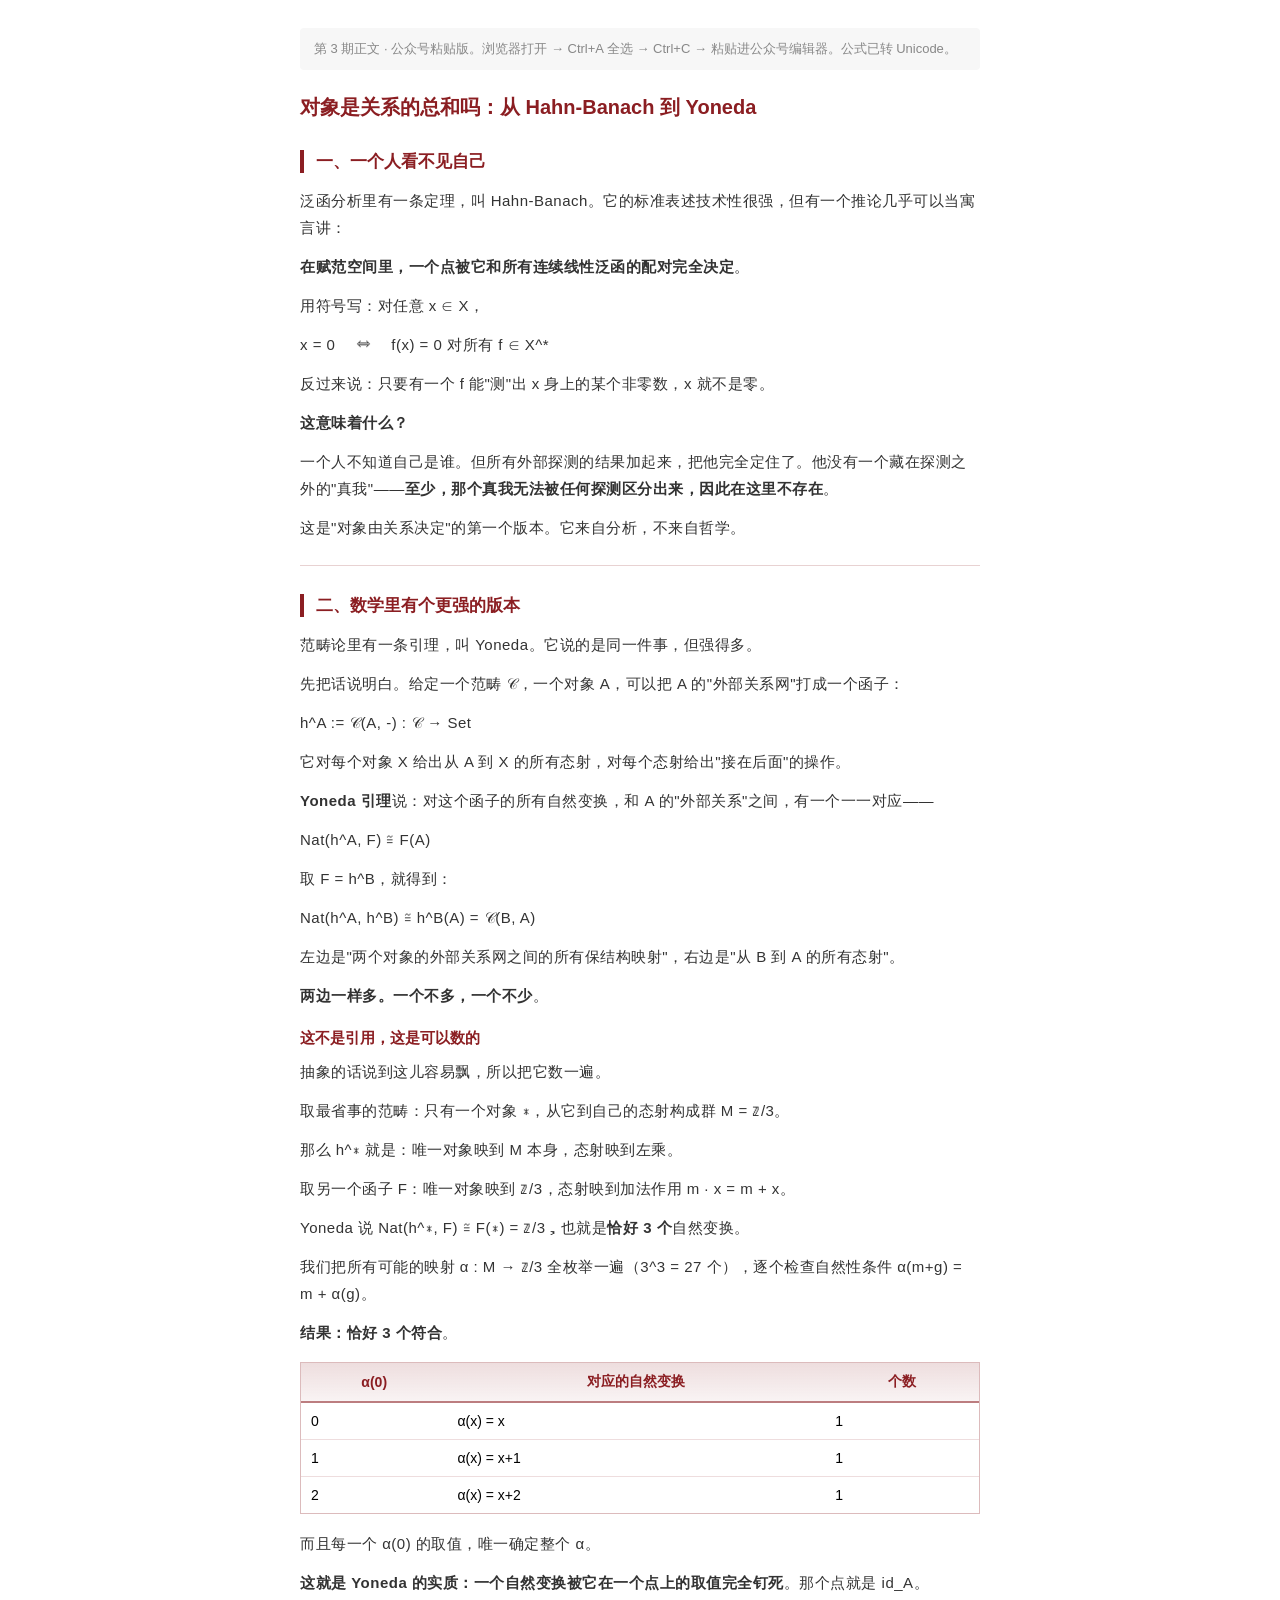
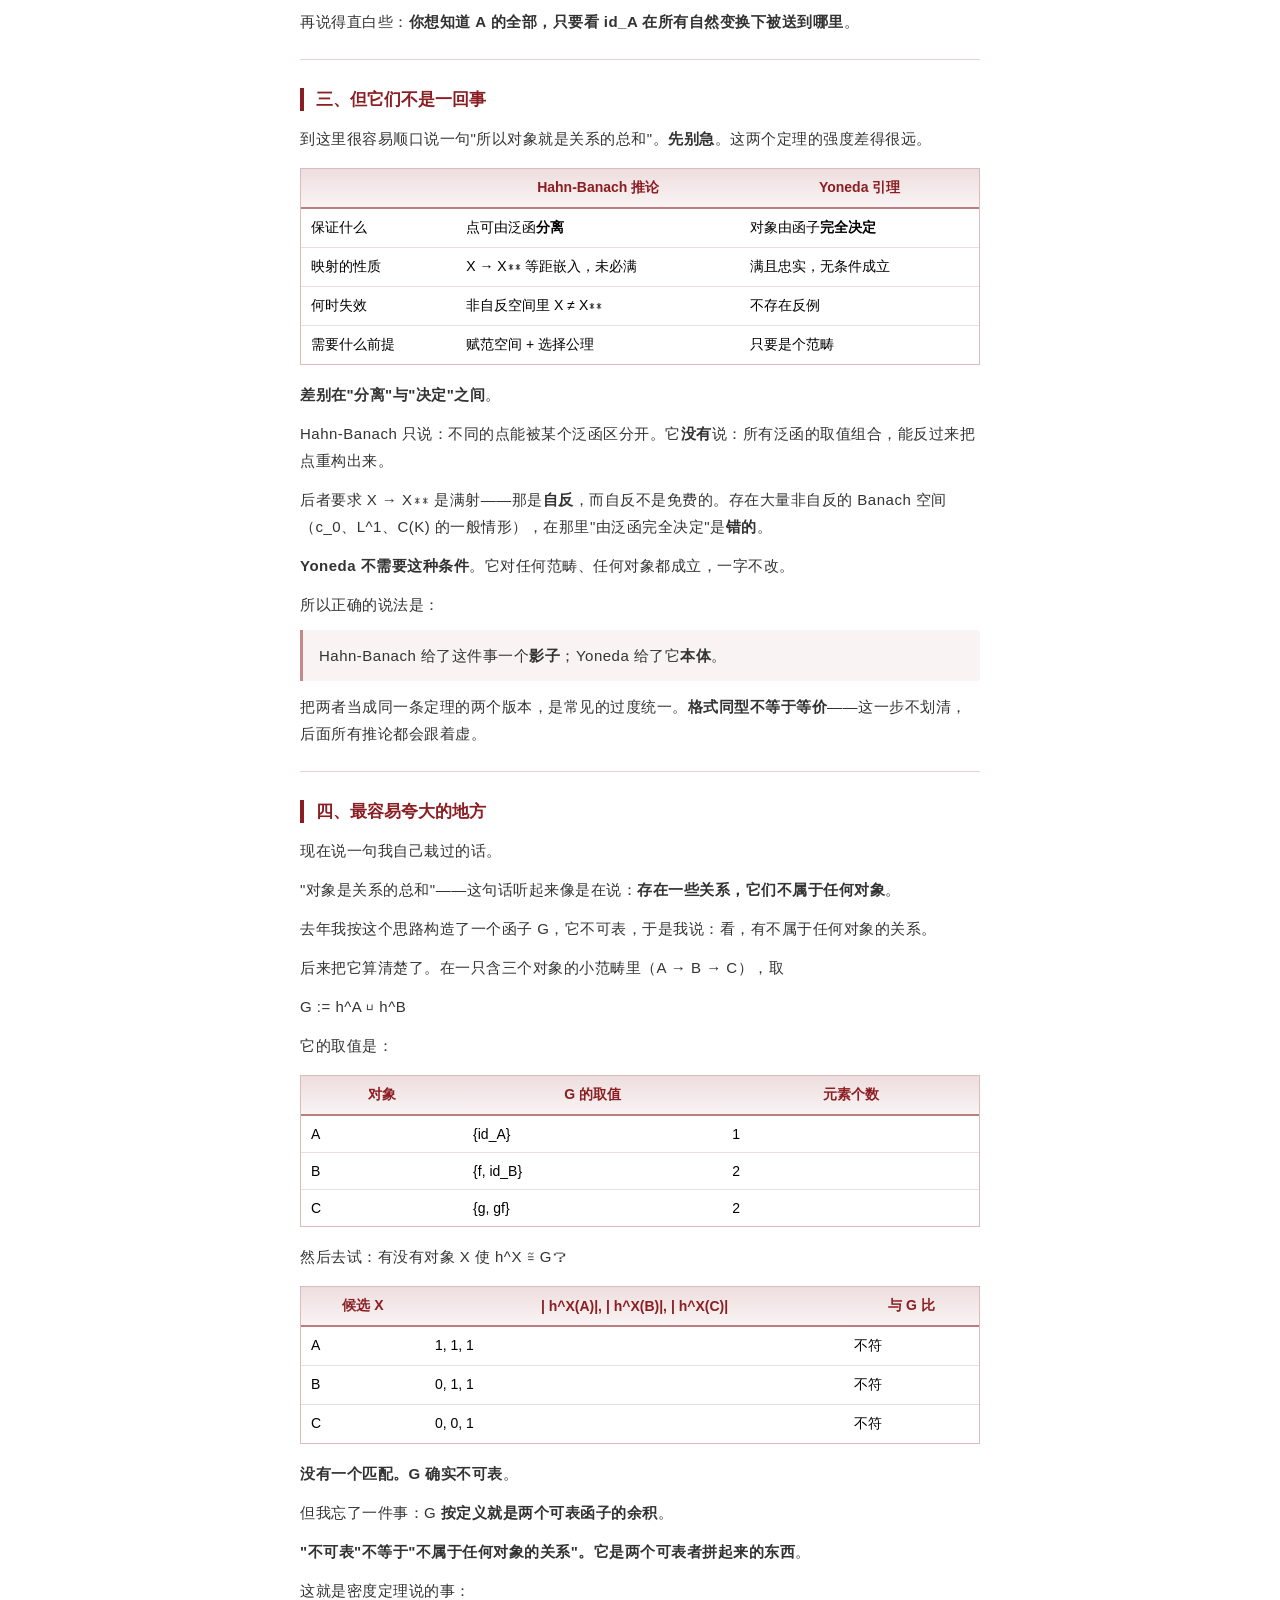
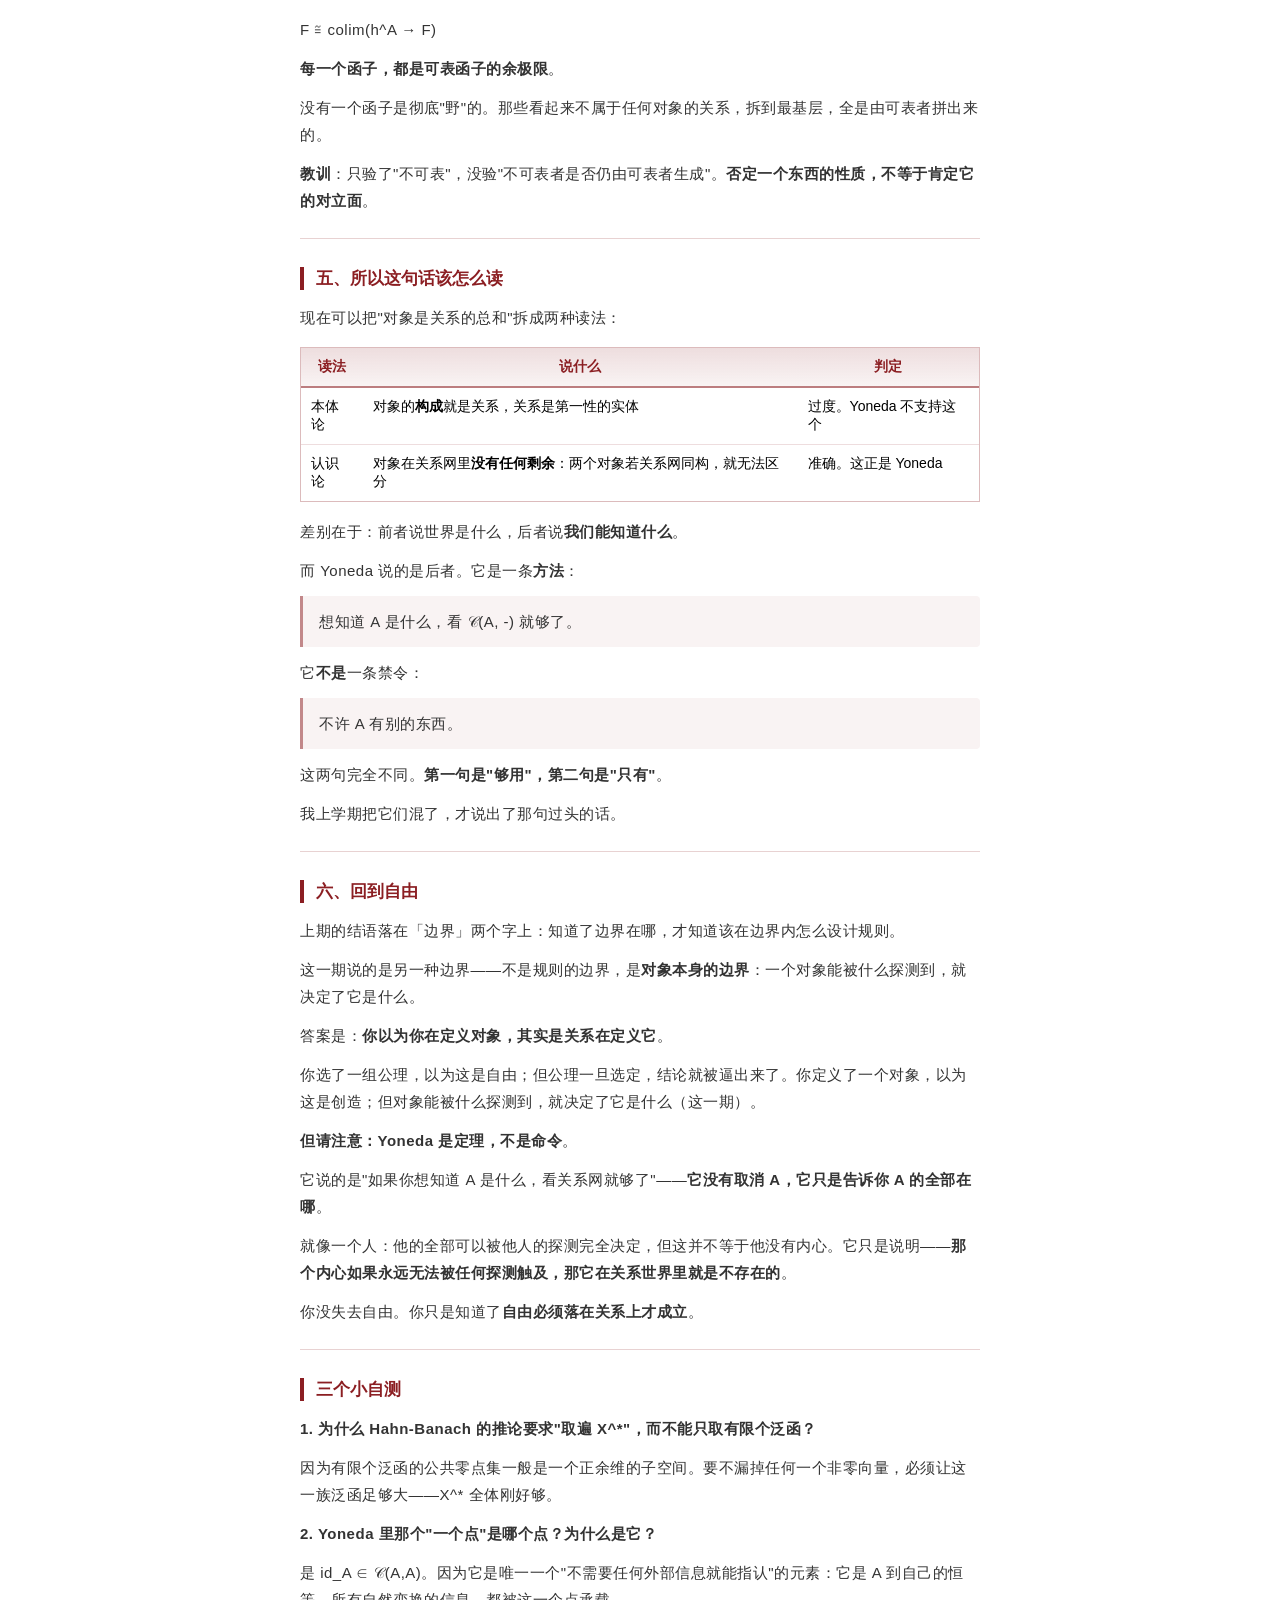
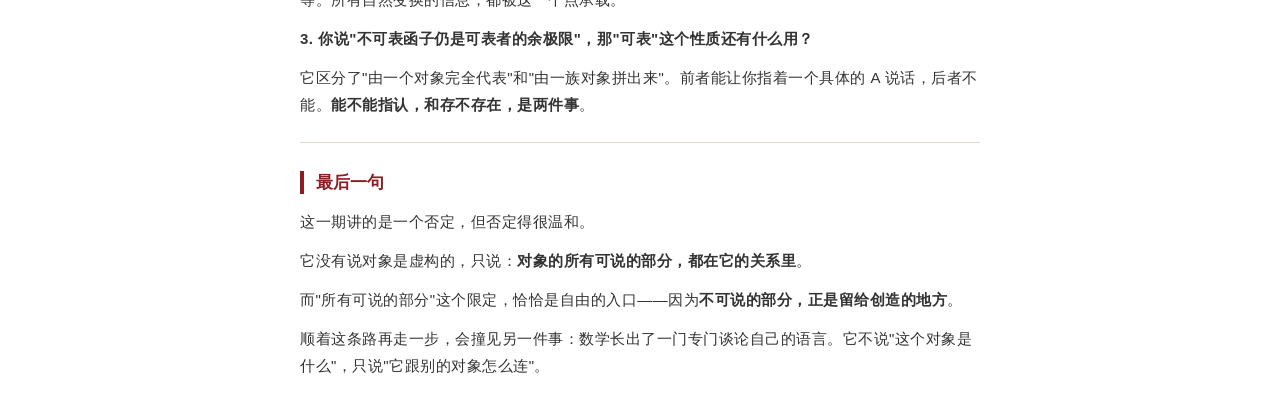
<file: dist/wechat/03.html>
<!DOCTYPE html>
<html lang="zh-CN"><head><meta charset="utf-8"><title>公众号_数学如隐喻_第03期_对象是关系的总和吗_v1.3.md</title>
<style>
 body { margin:0;padding:28px 18px;background:#fff;
        font-family:'PingFang SC','Microsoft YaHei',sans-serif; }
 .wrap { max-width:680px;margin:0 auto; }
 .tip { font-size:13px;color:#888;line-height:1.7;padding:10px 14px;
        background:#f7f7f7;border-radius:4px;margin-bottom:22px; }
</style></head><body><div class="wrap">
<div class="tip">第 3 期正文 · 公众号粘贴版。浏览器打开 → Ctrl+A 全选 → Ctrl+C → 粘贴进公众号编辑器。公式已转 Unicode。</div>
<section style="margin: 0 0 18px 0;"><span style="font-size: 20px;font-weight: bold;color: rgb(139, 30, 34);line-height: 1.5;">对象是关系的总和吗：从 Hahn-Banach 到 Yoneda</span></section>
<section style="margin: 28px 0 14px 0;padding-left: 12px;border-left: 4px solid rgb(139, 30, 34);"><span style="font-size: 17px;font-weight: bold;color: rgb(139, 30, 34);">一、一个人看不见自己</span></section>
<section style="margin-bottom: 12px;"><span style="font-size: 15px;color: rgb(51, 51, 51);line-height: 1.8;letter-spacing: 0.5px;">泛函分析里有一条定理，叫 Hahn-Banach。它的标准表述技术性很强，但有一个推论几乎可以当寓言讲：</span></section>
<section style="margin-bottom: 12px;"><span style="font-size: 15px;color: rgb(51, 51, 51);line-height: 1.8;letter-spacing: 0.5px;"><strong>在赋范空间里，一个点被它和所有连续线性泛函的配对完全决定</strong>。</span></section>
<section style="margin-bottom: 12px;"><span style="font-size: 15px;color: rgb(51, 51, 51);line-height: 1.8;letter-spacing: 0.5px;">用符号写：对任意 x ∈ X，</span></section>
<section style="margin-bottom: 12px;"><span style="font-size: 15px;color: rgb(51, 51, 51);line-height: 1.8;letter-spacing: 0.5px;">x = 0  ⟺  f(x) = 0 对所有 f ∈ X^*</span></section>
<section style="margin-bottom: 12px;"><span style="font-size: 15px;color: rgb(51, 51, 51);line-height: 1.8;letter-spacing: 0.5px;">反过来说：只要有一个 f 能"测"出 x 身上的某个非零数，x 就不是零。</span></section>
<section style="margin-bottom: 12px;"><span style="font-size: 15px;color: rgb(51, 51, 51);line-height: 1.8;letter-spacing: 0.5px;"><strong>这意味着什么？</strong></span></section>
<section style="margin-bottom: 12px;"><span style="font-size: 15px;color: rgb(51, 51, 51);line-height: 1.8;letter-spacing: 0.5px;">一个人不知道自己是谁。但所有外部探测的结果加起来，把他完全定住了。他没有一个藏在探测之外的"真我"——<strong>至少，那个真我无法被任何探测区分出来，因此在这里不存在</strong>。</span></section>
<section style="margin-bottom: 12px;"><span style="font-size: 15px;color: rgb(51, 51, 51);line-height: 1.8;letter-spacing: 0.5px;">这是"对象由关系决定"的第一个版本。它来自分析，不来自哲学。</span></section>
<section style="margin: 24px 0;"><hr style="border: none;border-top: 1px solid rgba(139,30,34,0.2);"></section>
<section style="margin: 28px 0 14px 0;padding-left: 12px;border-left: 4px solid rgb(139, 30, 34);"><span style="font-size: 17px;font-weight: bold;color: rgb(139, 30, 34);">二、数学里有个更强的版本</span></section>
<section style="margin-bottom: 12px;"><span style="font-size: 15px;color: rgb(51, 51, 51);line-height: 1.8;letter-spacing: 0.5px;">范畴论里有一条引理，叫 Yoneda。它说的是同一件事，但强得多。</span></section>
<section style="margin-bottom: 12px;"><span style="font-size: 15px;color: rgb(51, 51, 51);line-height: 1.8;letter-spacing: 0.5px;">先把话说明白。给定一个范畴 𝒞，一个对象 A，可以把 A 的"外部关系网"打成一个函子：</span></section>
<section style="margin-bottom: 12px;"><span style="font-size: 15px;color: rgb(51, 51, 51);line-height: 1.8;letter-spacing: 0.5px;">h^A := 𝒞(A, -) : 𝒞 → Set</span></section>
<section style="margin-bottom: 12px;"><span style="font-size: 15px;color: rgb(51, 51, 51);line-height: 1.8;letter-spacing: 0.5px;">它对每个对象 X 给出从 A 到 X 的所有态射，对每个态射给出"接在后面"的操作。</span></section>
<section style="margin-bottom: 12px;"><span style="font-size: 15px;color: rgb(51, 51, 51);line-height: 1.8;letter-spacing: 0.5px;"><strong>Yoneda 引理</strong>说：对这个函子的所有自然变换，和 A 的"外部关系"之间，有一个一一对应——</span></section>
<section style="margin-bottom: 12px;"><span style="font-size: 15px;color: rgb(51, 51, 51);line-height: 1.8;letter-spacing: 0.5px;">Nat(h^A, F) ≅ F(A)</span></section>
<section style="margin-bottom: 12px;"><span style="font-size: 15px;color: rgb(51, 51, 51);line-height: 1.8;letter-spacing: 0.5px;">取 F = h^B，就得到：</span></section>
<section style="margin-bottom: 12px;"><span style="font-size: 15px;color: rgb(51, 51, 51);line-height: 1.8;letter-spacing: 0.5px;">Nat(h^A, h^B) ≅ h^B(A) = 𝒞(B, A)</span></section>
<section style="margin-bottom: 12px;"><span style="font-size: 15px;color: rgb(51, 51, 51);line-height: 1.8;letter-spacing: 0.5px;">左边是"两个对象的外部关系网之间的所有保结构映射"，右边是"从 B 到 A 的所有态射"。</span></section>
<section style="margin-bottom: 12px;"><span style="font-size: 15px;color: rgb(51, 51, 51);line-height: 1.8;letter-spacing: 0.5px;"><strong>两边一样多。一个不多，一个不少</strong>。</span></section>
<section style="margin: 20px 0 10px 0;"><span style="font-size: 15px;font-weight: bold;color: rgb(139, 30, 34);">这不是引用，这是可以数的</span></section>
<section style="margin-bottom: 12px;"><span style="font-size: 15px;color: rgb(51, 51, 51);line-height: 1.8;letter-spacing: 0.5px;">抽象的话说到这儿容易飘，所以把它数一遍。</span></section>
<section style="margin-bottom: 12px;"><span style="font-size: 15px;color: rgb(51, 51, 51);line-height: 1.8;letter-spacing: 0.5px;">取最省事的范畴：只有一个对象 ∗，从它到自己的态射构成群 M = ℤ/3。</span></section>
<section style="margin-bottom: 12px;"><span style="font-size: 15px;color: rgb(51, 51, 51);line-height: 1.8;letter-spacing: 0.5px;">那么 h^∗ 就是：唯一对象映到 M 本身，态射映到左乘。</span></section>
<section style="margin-bottom: 12px;"><span style="font-size: 15px;color: rgb(51, 51, 51);line-height: 1.8;letter-spacing: 0.5px;">取另一个函子 F：唯一对象映到 ℤ/3，态射映到加法作用 m · x = m + x。</span></section>
<section style="margin-bottom: 12px;"><span style="font-size: 15px;color: rgb(51, 51, 51);line-height: 1.8;letter-spacing: 0.5px;">Yoneda 说 Nat(h^∗, F) ≅ F(∗) = ℤ/3，也就是<strong>恰好 3 个</strong>自然变换。</span></section>
<section style="margin-bottom: 12px;"><span style="font-size: 15px;color: rgb(51, 51, 51);line-height: 1.8;letter-spacing: 0.5px;">我们把所有可能的映射 α : M → ℤ/3 全枚举一遍（3^3 = 27 个），逐个检查自然性条件 α(m+g) = m + α(g)。</span></section>
<section style="margin-bottom: 12px;"><span style="font-size: 15px;color: rgb(51, 51, 51);line-height: 1.8;letter-spacing: 0.5px;"><strong>结果：恰好 3 个符合</strong>。</span></section>
<table style="width: 100%;border-collapse: separate;border-spacing: 0px;margin: 16px 0;font-size: 14px;border: 1px solid rgba(139, 30, 34, 0.3);"><thead><tr><th style="background: linear-gradient(rgba(139,30,34,0.15), rgba(139,30,34,0.05));padding: 10px;border-bottom: 2px solid rgba(139,30,34,0.5);text-align: center;font-weight: bold;color: rgb(139, 30, 34);"><section><span leaf="">α(0)</span></section></th><th style="background: linear-gradient(rgba(139,30,34,0.15), rgba(139,30,34,0.05));padding: 10px;border-bottom: 2px solid rgba(139,30,34,0.5);text-align: center;font-weight: bold;color: rgb(139, 30, 34);"><section><span leaf="">对应的自然变换</span></section></th><th style="background: linear-gradient(rgba(139,30,34,0.15), rgba(139,30,34,0.05));padding: 10px;border-bottom: 2px solid rgba(139,30,34,0.5);text-align: center;font-weight: bold;color: rgb(139, 30, 34);"><section><span leaf="">个数</span></section></th></tr></thead><tbody><tr><td style="padding: 10px;border-bottom: 1px solid rgba(139,30,34,0.15);text-align: left;vertical-align: top;"><section><span leaf="">0</span></section></td><td style="padding: 10px;border-bottom: 1px solid rgba(139,30,34,0.15);text-align: left;vertical-align: top;"><section><span leaf="">α(x) = x</span></section></td><td style="padding: 10px;border-bottom: 1px solid rgba(139,30,34,0.15);text-align: left;vertical-align: top;"><section><span leaf="">1</span></section></td></tr><tr><td style="padding: 10px;border-bottom: 1px solid rgba(139,30,34,0.15);text-align: left;vertical-align: top;"><section><span leaf="">1</span></section></td><td style="padding: 10px;border-bottom: 1px solid rgba(139,30,34,0.15);text-align: left;vertical-align: top;"><section><span leaf="">α(x) = x+1</span></section></td><td style="padding: 10px;border-bottom: 1px solid rgba(139,30,34,0.15);text-align: left;vertical-align: top;"><section><span leaf="">1</span></section></td></tr><tr><td style="padding: 10px;text-align: left;vertical-align: top;"><section><span leaf="">2</span></section></td><td style="padding: 10px;text-align: left;vertical-align: top;"><section><span leaf="">α(x) = x+2</span></section></td><td style="padding: 10px;text-align: left;vertical-align: top;"><section><span leaf="">1</span></section></td></tr></tbody></table>
<section style="margin-bottom: 12px;"><span style="font-size: 15px;color: rgb(51, 51, 51);line-height: 1.8;letter-spacing: 0.5px;">而且每一个 α(0) 的取值，唯一确定整个 α。</span></section>
<section style="margin-bottom: 12px;"><span style="font-size: 15px;color: rgb(51, 51, 51);line-height: 1.8;letter-spacing: 0.5px;"><strong>这就是 Yoneda 的实质：一个自然变换被它在一个点上的取值完全钉死</strong>。那个点就是 id_A。</span></section>
<section style="margin-bottom: 12px;"><span style="font-size: 15px;color: rgb(51, 51, 51);line-height: 1.8;letter-spacing: 0.5px;">再说得直白些：<strong>你想知道 A 的全部，只要看 id_A 在所有自然变换下被送到哪里</strong>。</span></section>
<section style="margin: 24px 0;"><hr style="border: none;border-top: 1px solid rgba(139,30,34,0.2);"></section>
<section style="margin: 28px 0 14px 0;padding-left: 12px;border-left: 4px solid rgb(139, 30, 34);"><span style="font-size: 17px;font-weight: bold;color: rgb(139, 30, 34);">三、但它们不是一回事</span></section>
<section style="margin-bottom: 12px;"><span style="font-size: 15px;color: rgb(51, 51, 51);line-height: 1.8;letter-spacing: 0.5px;">到这里很容易顺口说一句"所以对象就是关系的总和"。<strong>先别急</strong>。这两个定理的强度差得很远。</span></section>
<table style="width: 100%;border-collapse: separate;border-spacing: 0px;margin: 16px 0;font-size: 14px;border: 1px solid rgba(139, 30, 34, 0.3);"><thead><tr><th style="background: linear-gradient(rgba(139,30,34,0.15), rgba(139,30,34,0.05));padding: 10px;border-bottom: 2px solid rgba(139,30,34,0.5);text-align: center;font-weight: bold;color: rgb(139, 30, 34);"><section><span leaf=""></span></section></th><th style="background: linear-gradient(rgba(139,30,34,0.15), rgba(139,30,34,0.05));padding: 10px;border-bottom: 2px solid rgba(139,30,34,0.5);text-align: center;font-weight: bold;color: rgb(139, 30, 34);"><section><span leaf="">Hahn-Banach 推论</span></section></th><th style="background: linear-gradient(rgba(139,30,34,0.15), rgba(139,30,34,0.05));padding: 10px;border-bottom: 2px solid rgba(139,30,34,0.5);text-align: center;font-weight: bold;color: rgb(139, 30, 34);"><section><span leaf="">Yoneda 引理</span></section></th></tr></thead><tbody><tr><td style="padding: 10px;border-bottom: 1px solid rgba(139,30,34,0.15);text-align: left;vertical-align: top;"><section><span leaf="">保证什么</span></section></td><td style="padding: 10px;border-bottom: 1px solid rgba(139,30,34,0.15);text-align: left;vertical-align: top;"><section><span leaf="">点可由泛函<strong>分离</strong></span></section></td><td style="padding: 10px;border-bottom: 1px solid rgba(139,30,34,0.15);text-align: left;vertical-align: top;"><section><span leaf="">对象由函子<strong>完全决定</strong></span></section></td></tr><tr><td style="padding: 10px;border-bottom: 1px solid rgba(139,30,34,0.15);text-align: left;vertical-align: top;"><section><span leaf="">映射的性质</span></section></td><td style="padding: 10px;border-bottom: 1px solid rgba(139,30,34,0.15);text-align: left;vertical-align: top;"><section><span leaf="">X → X∗∗ 等距嵌入，未必满</span></section></td><td style="padding: 10px;border-bottom: 1px solid rgba(139,30,34,0.15);text-align: left;vertical-align: top;"><section><span leaf="">满且忠实，无条件成立</span></section></td></tr><tr><td style="padding: 10px;border-bottom: 1px solid rgba(139,30,34,0.15);text-align: left;vertical-align: top;"><section><span leaf="">何时失效</span></section></td><td style="padding: 10px;border-bottom: 1px solid rgba(139,30,34,0.15);text-align: left;vertical-align: top;"><section><span leaf="">非自反空间里 X ≠ X∗∗</span></section></td><td style="padding: 10px;border-bottom: 1px solid rgba(139,30,34,0.15);text-align: left;vertical-align: top;"><section><span leaf="">不存在反例</span></section></td></tr><tr><td style="padding: 10px;text-align: left;vertical-align: top;"><section><span leaf="">需要什么前提</span></section></td><td style="padding: 10px;text-align: left;vertical-align: top;"><section><span leaf="">赋范空间 + 选择公理</span></section></td><td style="padding: 10px;text-align: left;vertical-align: top;"><section><span leaf="">只要是个范畴</span></section></td></tr></tbody></table>
<section style="margin-bottom: 12px;"><span style="font-size: 15px;color: rgb(51, 51, 51);line-height: 1.8;letter-spacing: 0.5px;"><strong>差别在"分离"与"决定"之间</strong>。</span></section>
<section style="margin-bottom: 12px;"><span style="font-size: 15px;color: rgb(51, 51, 51);line-height: 1.8;letter-spacing: 0.5px;">Hahn-Banach 只说：不同的点能被某个泛函区分开。它<strong>没有</strong>说：所有泛函的取值组合，能反过来把点重构出来。</span></section>
<section style="margin-bottom: 12px;"><span style="font-size: 15px;color: rgb(51, 51, 51);line-height: 1.8;letter-spacing: 0.5px;">后者要求 X → X∗∗ 是满射——那是<strong>自反</strong>，而自反不是免费的。存在大量非自反的 Banach 空间（c_0、L^1、C(K) 的一般情形），在那里"由泛函完全决定"是<strong>错的</strong>。</span></section>
<section style="margin-bottom: 12px;"><span style="font-size: 15px;color: rgb(51, 51, 51);line-height: 1.8;letter-spacing: 0.5px;"><strong>Yoneda 不需要这种条件</strong>。它对任何范畴、任何对象都成立，一字不改。</span></section>
<section style="margin-bottom: 12px;"><span style="font-size: 15px;color: rgb(51, 51, 51);line-height: 1.8;letter-spacing: 0.5px;">所以正确的说法是：</span></section>
<section style="margin: 12px 0;padding: 12px 16px;border-left: 3px solid rgba(139, 30, 34, 0.5);background: rgba(139, 30, 34, 0.05);border-radius: 0 4px 4px 0;"><span style="font-size: 15px;color: rgb(51, 51, 51);line-height: 1.8;letter-spacing: 0.5px;">Hahn-Banach 给了这件事一个<strong>影子</strong>；Yoneda 给了它<strong>本体</strong>。</span></section>
<section style="margin-bottom: 12px;"><span style="font-size: 15px;color: rgb(51, 51, 51);line-height: 1.8;letter-spacing: 0.5px;">把两者当成同一条定理的两个版本，是常见的过度统一。<strong>格式同型不等于等价</strong>——这一步不划清，后面所有推论都会跟着虚。</span></section>
<section style="margin: 24px 0;"><hr style="border: none;border-top: 1px solid rgba(139,30,34,0.2);"></section>
<section style="margin: 28px 0 14px 0;padding-left: 12px;border-left: 4px solid rgb(139, 30, 34);"><span style="font-size: 17px;font-weight: bold;color: rgb(139, 30, 34);">四、最容易夸大的地方</span></section>
<section style="margin-bottom: 12px;"><span style="font-size: 15px;color: rgb(51, 51, 51);line-height: 1.8;letter-spacing: 0.5px;">现在说一句我自己栽过的话。</span></section>
<section style="margin-bottom: 12px;"><span style="font-size: 15px;color: rgb(51, 51, 51);line-height: 1.8;letter-spacing: 0.5px;">"对象是关系的总和"——这句话听起来像是在说：<strong>存在一些关系，它们不属于任何对象</strong>。</span></section>
<section style="margin-bottom: 12px;"><span style="font-size: 15px;color: rgb(51, 51, 51);line-height: 1.8;letter-spacing: 0.5px;">去年我按这个思路构造了一个函子 G，它不可表，于是我说：看，有不属于任何对象的关系。</span></section>
<section style="margin-bottom: 12px;"><span style="font-size: 15px;color: rgb(51, 51, 51);line-height: 1.8;letter-spacing: 0.5px;">后来把它算清楚了。在一只含三个对象的小范畴里（A → B → C），取</span></section>
<section style="margin-bottom: 12px;"><span style="font-size: 15px;color: rgb(51, 51, 51);line-height: 1.8;letter-spacing: 0.5px;">G := h^A ⊔ h^B</span></section>
<section style="margin-bottom: 12px;"><span style="font-size: 15px;color: rgb(51, 51, 51);line-height: 1.8;letter-spacing: 0.5px;">它的取值是：</span></section>
<table style="width: 100%;border-collapse: separate;border-spacing: 0px;margin: 16px 0;font-size: 14px;border: 1px solid rgba(139, 30, 34, 0.3);"><thead><tr><th style="background: linear-gradient(rgba(139,30,34,0.15), rgba(139,30,34,0.05));padding: 10px;border-bottom: 2px solid rgba(139,30,34,0.5);text-align: center;font-weight: bold;color: rgb(139, 30, 34);"><section><span leaf="">对象</span></section></th><th style="background: linear-gradient(rgba(139,30,34,0.15), rgba(139,30,34,0.05));padding: 10px;border-bottom: 2px solid rgba(139,30,34,0.5);text-align: center;font-weight: bold;color: rgb(139, 30, 34);"><section><span leaf="">G 的取值</span></section></th><th style="background: linear-gradient(rgba(139,30,34,0.15), rgba(139,30,34,0.05));padding: 10px;border-bottom: 2px solid rgba(139,30,34,0.5);text-align: center;font-weight: bold;color: rgb(139, 30, 34);"><section><span leaf="">元素个数</span></section></th></tr></thead><tbody><tr><td style="padding: 10px;border-bottom: 1px solid rgba(139,30,34,0.15);text-align: left;vertical-align: top;"><section><span leaf="">A</span></section></td><td style="padding: 10px;border-bottom: 1px solid rgba(139,30,34,0.15);text-align: left;vertical-align: top;"><section><span leaf="">{id_A}</span></section></td><td style="padding: 10px;border-bottom: 1px solid rgba(139,30,34,0.15);text-align: left;vertical-align: top;"><section><span leaf="">1</span></section></td></tr><tr><td style="padding: 10px;border-bottom: 1px solid rgba(139,30,34,0.15);text-align: left;vertical-align: top;"><section><span leaf="">B</span></section></td><td style="padding: 10px;border-bottom: 1px solid rgba(139,30,34,0.15);text-align: left;vertical-align: top;"><section><span leaf="">{f, id_B}</span></section></td><td style="padding: 10px;border-bottom: 1px solid rgba(139,30,34,0.15);text-align: left;vertical-align: top;"><section><span leaf="">2</span></section></td></tr><tr><td style="padding: 10px;text-align: left;vertical-align: top;"><section><span leaf="">C</span></section></td><td style="padding: 10px;text-align: left;vertical-align: top;"><section><span leaf="">{g, gf}</span></section></td><td style="padding: 10px;text-align: left;vertical-align: top;"><section><span leaf="">2</span></section></td></tr></tbody></table>
<section style="margin-bottom: 12px;"><span style="font-size: 15px;color: rgb(51, 51, 51);line-height: 1.8;letter-spacing: 0.5px;">然后去试：有没有对象 X 使 h^X ≅ G？</span></section>
<table style="width: 100%;border-collapse: separate;border-spacing: 0px;margin: 16px 0;font-size: 14px;border: 1px solid rgba(139, 30, 34, 0.3);"><thead><tr><th style="background: linear-gradient(rgba(139,30,34,0.15), rgba(139,30,34,0.05));padding: 10px;border-bottom: 2px solid rgba(139,30,34,0.5);text-align: center;font-weight: bold;color: rgb(139, 30, 34);"><section><span leaf="">候选 X</span></section></th><th style="background: linear-gradient(rgba(139,30,34,0.15), rgba(139,30,34,0.05));padding: 10px;border-bottom: 2px solid rgba(139,30,34,0.5);text-align: center;font-weight: bold;color: rgb(139, 30, 34);"><section><span leaf="">| h^X(A)|, | h^X(B)|, | h^X(C)|</span></section></th><th style="background: linear-gradient(rgba(139,30,34,0.15), rgba(139,30,34,0.05));padding: 10px;border-bottom: 2px solid rgba(139,30,34,0.5);text-align: center;font-weight: bold;color: rgb(139, 30, 34);"><section><span leaf="">与 G 比</span></section></th></tr></thead><tbody><tr><td style="padding: 10px;border-bottom: 1px solid rgba(139,30,34,0.15);text-align: left;vertical-align: top;"><section><span leaf="">A</span></section></td><td style="padding: 10px;border-bottom: 1px solid rgba(139,30,34,0.15);text-align: left;vertical-align: top;"><section><span leaf="">1, 1, 1</span></section></td><td style="padding: 10px;border-bottom: 1px solid rgba(139,30,34,0.15);text-align: left;vertical-align: top;"><section><span leaf="">不符</span></section></td></tr><tr><td style="padding: 10px;border-bottom: 1px solid rgba(139,30,34,0.15);text-align: left;vertical-align: top;"><section><span leaf="">B</span></section></td><td style="padding: 10px;border-bottom: 1px solid rgba(139,30,34,0.15);text-align: left;vertical-align: top;"><section><span leaf="">0, 1, 1</span></section></td><td style="padding: 10px;border-bottom: 1px solid rgba(139,30,34,0.15);text-align: left;vertical-align: top;"><section><span leaf="">不符</span></section></td></tr><tr><td style="padding: 10px;text-align: left;vertical-align: top;"><section><span leaf="">C</span></section></td><td style="padding: 10px;text-align: left;vertical-align: top;"><section><span leaf="">0, 0, 1</span></section></td><td style="padding: 10px;text-align: left;vertical-align: top;"><section><span leaf="">不符</span></section></td></tr></tbody></table>
<section style="margin-bottom: 12px;"><span style="font-size: 15px;color: rgb(51, 51, 51);line-height: 1.8;letter-spacing: 0.5px;"><strong>没有一个匹配。G 确实不可表</strong>。</span></section>
<section style="margin-bottom: 12px;"><span style="font-size: 15px;color: rgb(51, 51, 51);line-height: 1.8;letter-spacing: 0.5px;">但我忘了一件事：G <strong>按定义就是两个可表函子的余积</strong>。</span></section>
<section style="margin-bottom: 12px;"><span style="font-size: 15px;color: rgb(51, 51, 51);line-height: 1.8;letter-spacing: 0.5px;"><strong>"不可表"不等于"不属于任何对象的关系"。它是两个可表者拼起来的东西</strong>。</span></section>
<section style="margin-bottom: 12px;"><span style="font-size: 15px;color: rgb(51, 51, 51);line-height: 1.8;letter-spacing: 0.5px;">这就是密度定理说的事：</span></section>
<section style="margin-bottom: 12px;"><span style="font-size: 15px;color: rgb(51, 51, 51);line-height: 1.8;letter-spacing: 0.5px;">F ≅ colim(h^A → F)</span></section>
<section style="margin-bottom: 12px;"><span style="font-size: 15px;color: rgb(51, 51, 51);line-height: 1.8;letter-spacing: 0.5px;"><strong>每一个函子，都是可表函子的余极限</strong>。</span></section>
<section style="margin-bottom: 12px;"><span style="font-size: 15px;color: rgb(51, 51, 51);line-height: 1.8;letter-spacing: 0.5px;">没有一个函子是彻底"野"的。那些看起来不属于任何对象的关系，拆到最基层，全是由可表者拼出来的。</span></section>
<section style="margin-bottom: 12px;"><span style="font-size: 15px;color: rgb(51, 51, 51);line-height: 1.8;letter-spacing: 0.5px;"><strong>教训</strong>：只验了"不可表"，没验"不可表者是否仍由可表者生成"。<strong>否定一个东西的性质，不等于肯定它的对立面</strong>。</span></section>
<section style="margin: 24px 0;"><hr style="border: none;border-top: 1px solid rgba(139,30,34,0.2);"></section>
<section style="margin: 28px 0 14px 0;padding-left: 12px;border-left: 4px solid rgb(139, 30, 34);"><span style="font-size: 17px;font-weight: bold;color: rgb(139, 30, 34);">五、所以这句话该怎么读</span></section>
<section style="margin-bottom: 12px;"><span style="font-size: 15px;color: rgb(51, 51, 51);line-height: 1.8;letter-spacing: 0.5px;">现在可以把"对象是关系的总和"拆成两种读法：</span></section>
<table style="width: 100%;border-collapse: separate;border-spacing: 0px;margin: 16px 0;font-size: 14px;border: 1px solid rgba(139, 30, 34, 0.3);"><thead><tr><th style="background: linear-gradient(rgba(139,30,34,0.15), rgba(139,30,34,0.05));padding: 10px;border-bottom: 2px solid rgba(139,30,34,0.5);text-align: center;font-weight: bold;color: rgb(139, 30, 34);"><section><span leaf="">读法</span></section></th><th style="background: linear-gradient(rgba(139,30,34,0.15), rgba(139,30,34,0.05));padding: 10px;border-bottom: 2px solid rgba(139,30,34,0.5);text-align: center;font-weight: bold;color: rgb(139, 30, 34);"><section><span leaf="">说什么</span></section></th><th style="background: linear-gradient(rgba(139,30,34,0.15), rgba(139,30,34,0.05));padding: 10px;border-bottom: 2px solid rgba(139,30,34,0.5);text-align: center;font-weight: bold;color: rgb(139, 30, 34);"><section><span leaf="">判定</span></section></th></tr></thead><tbody><tr><td style="padding: 10px;border-bottom: 1px solid rgba(139,30,34,0.15);text-align: left;vertical-align: top;"><section><span leaf="">本体论</span></section></td><td style="padding: 10px;border-bottom: 1px solid rgba(139,30,34,0.15);text-align: left;vertical-align: top;"><section><span leaf="">对象的<strong>构成</strong>就是关系，关系是第一性的实体</span></section></td><td style="padding: 10px;border-bottom: 1px solid rgba(139,30,34,0.15);text-align: left;vertical-align: top;"><section><span leaf="">过度。Yoneda 不支持这个</span></section></td></tr><tr><td style="padding: 10px;text-align: left;vertical-align: top;"><section><span leaf="">认识论</span></section></td><td style="padding: 10px;text-align: left;vertical-align: top;"><section><span leaf="">对象在关系网里<strong>没有任何剩余</strong>：两个对象若关系网同构，就无法区分</span></section></td><td style="padding: 10px;text-align: left;vertical-align: top;"><section><span leaf="">准确。这正是 Yoneda</span></section></td></tr></tbody></table>
<section style="margin-bottom: 12px;"><span style="font-size: 15px;color: rgb(51, 51, 51);line-height: 1.8;letter-spacing: 0.5px;">差别在于：前者说世界是什么，后者说<strong>我们能知道什么</strong>。</span></section>
<section style="margin-bottom: 12px;"><span style="font-size: 15px;color: rgb(51, 51, 51);line-height: 1.8;letter-spacing: 0.5px;">而 Yoneda 说的是后者。它是一条<strong>方法</strong>：</span></section>
<section style="margin: 12px 0;padding: 12px 16px;border-left: 3px solid rgba(139, 30, 34, 0.5);background: rgba(139, 30, 34, 0.05);border-radius: 0 4px 4px 0;"><span style="font-size: 15px;color: rgb(51, 51, 51);line-height: 1.8;letter-spacing: 0.5px;">想知道 A 是什么，看 𝒞(A, -) 就够了。</span></section>
<section style="margin-bottom: 12px;"><span style="font-size: 15px;color: rgb(51, 51, 51);line-height: 1.8;letter-spacing: 0.5px;">它<strong>不是</strong>一条禁令：</span></section>
<section style="margin: 12px 0;padding: 12px 16px;border-left: 3px solid rgba(139, 30, 34, 0.5);background: rgba(139, 30, 34, 0.05);border-radius: 0 4px 4px 0;"><span style="font-size: 15px;color: rgb(51, 51, 51);line-height: 1.8;letter-spacing: 0.5px;">不许 A 有别的东西。</span></section>
<section style="margin-bottom: 12px;"><span style="font-size: 15px;color: rgb(51, 51, 51);line-height: 1.8;letter-spacing: 0.5px;">这两句完全不同。<strong>第一句是"够用"，第二句是"只有"</strong>。</span></section>
<section style="margin-bottom: 12px;"><span style="font-size: 15px;color: rgb(51, 51, 51);line-height: 1.8;letter-spacing: 0.5px;">我上学期把它们混了，才说出了那句过头的话。</span></section>
<section style="margin: 24px 0;"><hr style="border: none;border-top: 1px solid rgba(139,30,34,0.2);"></section>
<section style="margin: 28px 0 14px 0;padding-left: 12px;border-left: 4px solid rgb(139, 30, 34);"><span style="font-size: 17px;font-weight: bold;color: rgb(139, 30, 34);">六、回到自由</span></section>
<section style="margin-bottom: 12px;"><span style="font-size: 15px;color: rgb(51, 51, 51);line-height: 1.8;letter-spacing: 0.5px;">上期的结语落在「边界」两个字上：知道了边界在哪，才知道该在边界内怎么设计规则。</span></section>
<section style="margin-bottom: 12px;"><span style="font-size: 15px;color: rgb(51, 51, 51);line-height: 1.8;letter-spacing: 0.5px;">这一期说的是另一种边界——不是规则的边界，是<strong>对象本身的边界</strong>：一个对象能被什么探测到，就决定了它是什么。</span></section>
<section style="margin-bottom: 12px;"><span style="font-size: 15px;color: rgb(51, 51, 51);line-height: 1.8;letter-spacing: 0.5px;">答案是：<strong>你以为你在定义对象，其实是关系在定义它</strong>。</span></section>
<section style="margin-bottom: 12px;"><span style="font-size: 15px;color: rgb(51, 51, 51);line-height: 1.8;letter-spacing: 0.5px;">你选了一组公理，以为这是自由；但公理一旦选定，结论就被逼出来了。你定义了一个对象，以为这是创造；但对象能被什么探测到，就决定了它是什么（这一期）。</span></section>
<section style="margin-bottom: 12px;"><span style="font-size: 15px;color: rgb(51, 51, 51);line-height: 1.8;letter-spacing: 0.5px;"><strong>但请注意：Yoneda 是定理，不是命令</strong>。</span></section>
<section style="margin-bottom: 12px;"><span style="font-size: 15px;color: rgb(51, 51, 51);line-height: 1.8;letter-spacing: 0.5px;">它说的是"如果你想知道 A 是什么，看关系网就够了"——<strong>它没有取消 A，它只是告诉你 A 的全部在哪</strong>。</span></section>
<section style="margin-bottom: 12px;"><span style="font-size: 15px;color: rgb(51, 51, 51);line-height: 1.8;letter-spacing: 0.5px;">就像一个人：他的全部可以被他人的探测完全决定，但这并不等于他没有内心。它只是说明——<strong>那个内心如果永远无法被任何探测触及，那它在关系世界里就是不存在的</strong>。</span></section>
<section style="margin-bottom: 12px;"><span style="font-size: 15px;color: rgb(51, 51, 51);line-height: 1.8;letter-spacing: 0.5px;">你没失去自由。你只是知道了<strong>自由必须落在关系上才成立</strong>。</span></section>
<section style="margin: 24px 0;"><hr style="border: none;border-top: 1px solid rgba(139,30,34,0.2);"></section>
<section style="margin: 28px 0 14px 0;padding-left: 12px;border-left: 4px solid rgb(139, 30, 34);"><span style="font-size: 17px;font-weight: bold;color: rgb(139, 30, 34);">三个小自测</span></section>
<section style="margin-bottom: 12px;"><span style="font-size: 15px;color: rgb(51, 51, 51);line-height: 1.8;letter-spacing: 0.5px;"><strong>1. 为什么 Hahn-Banach 的推论要求"取遍 X^*"，而不能只取有限个泛函？</strong></span></section>
<section style="margin-bottom: 12px;"><span style="font-size: 15px;color: rgb(51, 51, 51);line-height: 1.8;letter-spacing: 0.5px;">因为有限个泛函的公共零点集一般是一个正余维的子空间。要不漏掉任何一个非零向量，必须让这一族泛函足够大——X^* 全体刚好够。</span></section>
<section style="margin-bottom: 12px;"><span style="font-size: 15px;color: rgb(51, 51, 51);line-height: 1.8;letter-spacing: 0.5px;"><strong>2. Yoneda 里那个"一个点"是哪个点？为什么是它？</strong></span></section>
<section style="margin-bottom: 12px;"><span style="font-size: 15px;color: rgb(51, 51, 51);line-height: 1.8;letter-spacing: 0.5px;">是 id_A ∈ 𝒞(A,A)。因为它是唯一一个"不需要任何外部信息就能指认"的元素：它是 A 到自己的恒等。所有自然变换的信息，都被这一个点承载。</span></section>
<section style="margin-bottom: 12px;"><span style="font-size: 15px;color: rgb(51, 51, 51);line-height: 1.8;letter-spacing: 0.5px;"><strong>3. 你说"不可表函子仍是可表者的余极限"，那"可表"这个性质还有什么用？</strong></span></section>
<section style="margin-bottom: 12px;"><span style="font-size: 15px;color: rgb(51, 51, 51);line-height: 1.8;letter-spacing: 0.5px;">它区分了"由一个对象完全代表"和"由一族对象拼出来"。前者能让你指着一个具体的 A 说话，后者不能。<strong>能不能指认，和存不存在，是两件事</strong>。</span></section>
<section style="margin: 24px 0;"><hr style="border: none;border-top: 1px solid rgba(139,30,34,0.2);"></section>
<section style="margin: 28px 0 14px 0;padding-left: 12px;border-left: 4px solid rgb(139, 30, 34);"><span style="font-size: 17px;font-weight: bold;color: rgb(139, 30, 34);">最后一句</span></section>
<section style="margin-bottom: 12px;"><span style="font-size: 15px;color: rgb(51, 51, 51);line-height: 1.8;letter-spacing: 0.5px;">这一期讲的是一个否定，但否定得很温和。</span></section>
<section style="margin-bottom: 12px;"><span style="font-size: 15px;color: rgb(51, 51, 51);line-height: 1.8;letter-spacing: 0.5px;">它没有说对象是虚构的，只说：<strong>对象的所有可说的部分，都在它的关系里</strong>。</span></section>
<section style="margin-bottom: 12px;"><span style="font-size: 15px;color: rgb(51, 51, 51);line-height: 1.8;letter-spacing: 0.5px;">而"所有可说的部分"这个限定，恰恰是自由的入口——因为<strong>不可说的部分，正是留给创造的地方</strong>。</span></section>
<section style="margin-bottom: 12px;"><span style="font-size: 15px;color: rgb(51, 51, 51);line-height: 1.8;letter-spacing: 0.5px;">顺着这条路再走一步，会撞见另一件事：数学长出了一门专门谈论自己的语言。它不说"这个对象是什么"，只说"它跟别的对象怎么连"。</span></section>
</div></body></html>
</file>
